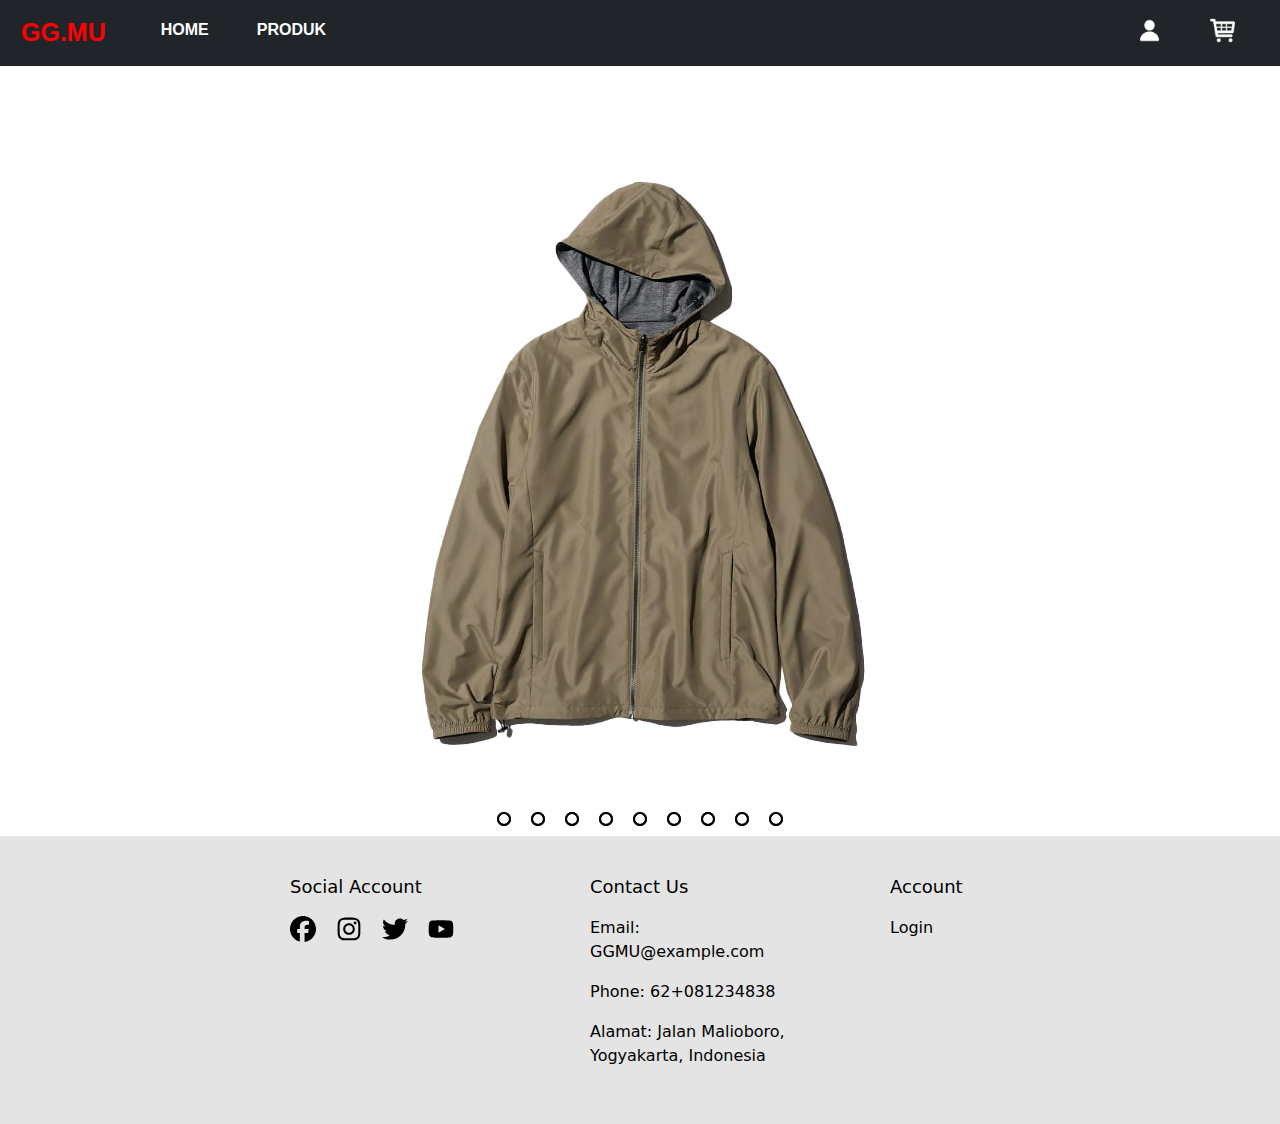
<file: index.html>
<!DOCTYPE html>
<html lang="en">
<head>
    <meta charset="UTF-8">
    <meta name="viewport" content="width=device-width, initial-scale=1.0">
    <title>HOME</title>
    <link href="https://cdn.jsdelivr.net/npm/bootstrap@5.3.3/dist/css/bootstrap.min.css" rel="stylesheet"
    integrity="sha384-QWTKZyjpPEjISv5WaRU9OFeRpok6YctnYmDr5pNlyT2bRjXh0JMhjY6hW+ALEwIH" crossorigin="anonymous">
    <link rel="stylesheet" href="styles.css">
</head>
<body>
  <nav class="navbar navbar-expand-lg navbar-dark bg-dark"
  style="padding: 9px; font-family: sans-serif; font-weight: bold; color: white; margin-bottom: 20px;">
  <div class="container-fluid">

    <a class="navbar-brand" href="index.html"
      style="padding-right: 15px; color: rgb(255, 0, 0); font-weight: 700; font-size: 25px;">GG.MU</a>
    <button class="navbar-toggler" type="button" data-bs-toggle="collapse" data-bs-target="#navbarNav"
      aria-controls="navbarNav" aria-expanded="false" aria-label="Toggle navigation">
      <span class="navbar-toggler-icon"></span>
    </button>

    <div class="collapse navbar-collapse" id="navbarNav">
      <ul class="navbar-nav me-auto">
        <li class="nav-item">
          <a class="nav-link nav-link-jenis active container-fluid px-4" aria-current="page" href="index.html"
            style="padding-bottom: 13px;">HOME</a>
        </li>

        <li class="nav-item">
          <a class="nav-link nav-link-jenis active container-fluid px-4" aria-current="page" href="women.html"
            style="padding-bottom: 13px;">PRODUK</a>
        </li>
      </ul>

      <ul class="navbar-nav">
        <li class="nav-item">
          <a class="nav-link nav-link-jenis active container-fluid px-4" aria-current="page" href="login.html"
            style="padding-bottom: 13px;">
            <img src="home img/user.png" alt="User Icon" style="height: 25px; filter: invert(1);">
          </a>
        </li>
      </ul>

      <ul class="navbar-nav">
        <li class="nav-item">
          <a class="nav-link nav-link-jenis active container-fluid px-4" aria-current="page" href="Checkout.html"
            style="padding-bottom: 13px;">
            <img src="home img/keranjang.png" alt="keranjang" style="height: 25px; filter: invert(1);">
          </a>
        </li>
      </ul>
    </div>
  </div>
</nav>
  
  <div class="slider">
    <div class="slides">

      <input type="radio" name="radio-btn" id="radio1">
      <input type="radio" name="radio-btn" id="radio2">
      <input type="radio" name="radio-btn" id="radio3">
      <input type="radio" name="radio-btn" id="radio4">
      <input type="radio" name="radio-btn" id="radio5">
      <input type="radio" name="radio-btn" id="radio6">
      <input type="radio" name="radio-btn" id="radio7">
      <input type="radio" name="radio-btn" id="radio8">
      <input type="radio" name="radio-btn" id="radio9">

      <div class="slide first">
        <a href="man.html" >
          <img src="home img/Luaran.png"  alt="Luaran">
        </a>
      </div>
      <div class="slide">
        <a href="women.html">
          <img src="home img/Sweater & Kardigan.png"  alt="Sweater & Kardigan">
        </a>
      </div>
      <div class="slide">
        <a href="man.html">
          <img src="home img/Kaos Polo.png"  alt="Kaos Polo">
        </a>
      </div>
      <div class="slide">
        <a href="kids.html">
          <img src="home img/T-Shirt & Kaos Polo.png"  alt="T-Shirt & Kaos Polo">
        </a>
      </div>
      <div class="slide">
        <a href="baby.html">
          <img src="home img/Atasan.png"  alt="Atasan.jpg">
        </a>
      </div>
      <div class="slide">
        <a href="women.html">
          <img src="home img/Celana Santai.png"  alt="Celana Santai">
        </a>
      </div>
      <div class="slide">
        <a href="man.html">
          <img src="home img/Jeans.png"  alt="Jeans">
        </a>
      </div>
      <div class="slide">
        <a href="kids.html">
          <img src="home img/Celana Pendek.png"  alt="Celana Pendek">
        </a>
      </div>
      <div class="slide">
        <a href="baby.html">
          <img src="home img/Legging Crop.png"  alt="Legging Crop">
        </a>
      </div>

      <div class="navigation-auto">
        <div class="auto-btn1"></div>
        <div class="auto-btn2"></div>
        <div class="auto-btn3"></div>
        <div class="auto-btn4"></div>
        <div class="auto-btn5"></div>
        <div class="auto-btn6"></div>
        <div class="auto-btn7"></div>
        <div class="auto-btn8"></div>
        <div class="auto-btn9"></div>
      </div>

    </div>

    <div class="navigation-manual">
      <label for="radio1" class="manual-btn"></label>
      <label for="radio2" class="manual-btn"></label>
      <label for="radio3" class="manual-btn"></label>
      <label for="radio4" class="manual-btn"></label>
      <label for="radio5" class="manual-btn"></label>
      <label for="radio6" class="manual-btn"></label>
      <label for="radio7" class="manual-btn"></label>
      <label for="radio8" class="manual-btn"></label>
      <label for="radio9" class="manual-btn"></label>
    </div>

  </div>

  <footer>
    <div class="footer-columns">
      <div class="footer-col">
        <h3>Social Account</h3>
        <ul class="social-icons">
          <li class="logo">
            <a href="https://www.youtube.com/@amikomjogjavideo" target="_blank">
              <svg xmlns="http://www.w3.org/2000/svg" style="width: 26px; height: 26px;" viewBox="0 0 512 512">
                <path
                  d="M512 256C512 114.6 397.4 0 256 0S0 114.6 0 256C0 376 82.7 476.8 194.2 504.5V334.2H141.4V256h52.8V222.3c0-87.1 39.4-127.5 125-127.5c16.2 0 44.2 3.2 55.7 6.4V172c-6-.6-16.5-1-29.6-1c-42 0-58.2 15.9-58.2 57.2V256h83.6l-14.4 78.2H287V510.1C413.8 494.8 512 386.9 512 256z" />
              </svg>
            </a>
          </li>
          <li class="logo">
            <a href="https://www.youtube.com/@amikomjogjavideo" target="_blank">
              <svg xmlns="http://www.w3.org/2000/svg" style="width: 26px; height: 26px;" viewBox="0 0 448 512">
                <path
                  d="M224.1 141c-63.6 0-114.9 51.3-114.9 114.9s51.3 114.9 114.9 114.9S339 319.5 339 255.9 287.7 141 224.1 141zm0 189.6c-41.1 0-74.7-33.5-74.7-74.7s33.5-74.7 74.7-74.7 74.7 33.5 74.7 74.7-33.6 74.7-74.7 74.7zm146.4-194.3c0 14.9-12 26.8-26.8 26.8-14.9 0-26.8-12-26.8-26.8s12-26.8 26.8-26.8 26.8 12 26.8 26.8zm76.1 27.2c-1.7-35.9-9.9-67.7-36.2-93.9-26.2-26.2-58-34.4-93.9-36.2-37-2.1-147.9-2.1-184.9 0-35.8 1.7-67.6 9.9-93.9 36.1s-34.4 58-36.2 93.9c-2.1 37-2.1 147.9 0 184.9 1.7 35.9 9.9 67.7 36.2 93.9s58 34.4 93.9 36.2c37 2.1 147.9 2.1 184.9 0 35.9-1.7 67.7-9.9 93.9-36.2 26.2-26.2 34.4-58 36.2-93.9 2.1-37 2.1-147.8 0-184.8zM398.8 388c-7.8 19.6-22.9 34.7-42.6 42.6-29.5 11.7-99.5 9-132.1 9s-102.7 2.6-132.1-9c-19.6-7.8-34.7-22.9-42.6-42.6-11.7-29.5-9-99.5-9-132.1s-2.6-102.7 9-132.1c7.8-19.6 22.9-34.7 42.6-42.6 29.5-11.7 99.5-9 132.1-9s102.7-2.6 132.1 9c19.6 7.8 34.7 22.9 42.6 42.6 11.7 29.5 9 99.5 9 132.1s2.7 102.7-9 132.1z" />
              </svg>
            </a>
          </li>
          <li class="logo">
            <a href="https://www.youtube.com/@amikomjogjavideo" target="_blank">
              <svg xmlns="http://www.w3.org/2000/svg" style="width: 26px; height: 26px;" viewBox="0 0 512 512">
                <path
                  d="M459.4 151.7c.3 4.5 .3 9.1 .3 13.6 0 138.7-105.6 298.6-298.6 298.6-59.5 0-114.7-17.2-161.1-47.1 8.4 1 16.6 1.3 25.3 1.3 49.1 0 94.2-16.6 130.3-44.8-46.1-1-84.8-31.2-98.1-72.8 6.5 1 13 1.6 19.8 1.6 9.4 0 18.8-1.3 27.6-3.6-48.1-9.7-84.1-52-84.1-103v-1.3c14 7.8 30.2 12.7 47.4 13.3-28.3-18.8-46.8-51-46.8-87.4 0-19.5 5.2-37.4 14.3-53 51.7 63.7 129.3 105.3 216.4 109.8-1.6-7.8-2.6-15.9-2.6-24 0-57.8 46.8-104.9 104.9-104.9 30.2 0 57.5 12.7 76.7 33.1 23.7-4.5 46.5-13.3 66.6-25.3-7.8 24.4-24.4 44.8-46.1 57.8 21.1-2.3 41.6-8.1 60.4-16.2-14.3 20.8-32.2 39.3-52.6 54.3z" />
              </svg>
            </a>
          </li>
          <li class="logo">
            <a href="https://www.youtube.com/@amikomjogjavideo" target="_blank">
              <svg xmlns="http://www.w3.org/2000/svg" style="width: 26px; height: 26px;" viewBox="0 0 576 512">
                <path
                  d="M549.7 124.1c-6.3-23.7-24.8-42.3-48.3-48.6C458.8 64 288 64 288 64S117.2 64 74.6 75.5c-23.5 6.3-42 24.9-48.3 48.6-11.4 42.9-11.4 132.3-11.4 132.3s0 89.4 11.4 132.3c6.3 23.7 24.8 41.5 48.3 47.8C117.2 448 288 448 288 448s170.8 0 213.4-11.5c23.5-6.3 42-24.2 48.3-47.8 11.4-42.9 11.4-132.3 11.4-132.3s0-89.4-11.4-132.3zm-317.5 213.5V175.2l142.7 81.2-142.7 81.2z" />
              </svg>
            </a>
          </li>
        </ul>
      </div>

      <div class="footer-col">
        <h3>Contact Us</h3>
        <ul>
          <li>Email: GGMU@example.com</li>
          <li>Phone: 62+081234838</li>
          <li>Alamat: Jalan Malioboro, Yogyakarta, Indonesia</li>
        </ul>
      </div>
      <div class="footer-col">
        <h3>Account</h3>
        <ul>
          <li><a href="login.html">Login</a></li>
        </ul>
      </div>
    </div>
  </footer>

  <script src="script.js"></script>

  <script src="https://cdn.jsdelivr.net/npm/bootstrap@5.3.3/dist/js/bootstrap.bundle.min.js"
  integrity="sha384-YvpcrYf0tY3lHB60NNkmXc5s9fDVZLESaAA55NDzOxhy9GkcIdslK1eN7N6jIeHz"
  crossorigin="anonymous"></script>
</body>
</html>
</file>
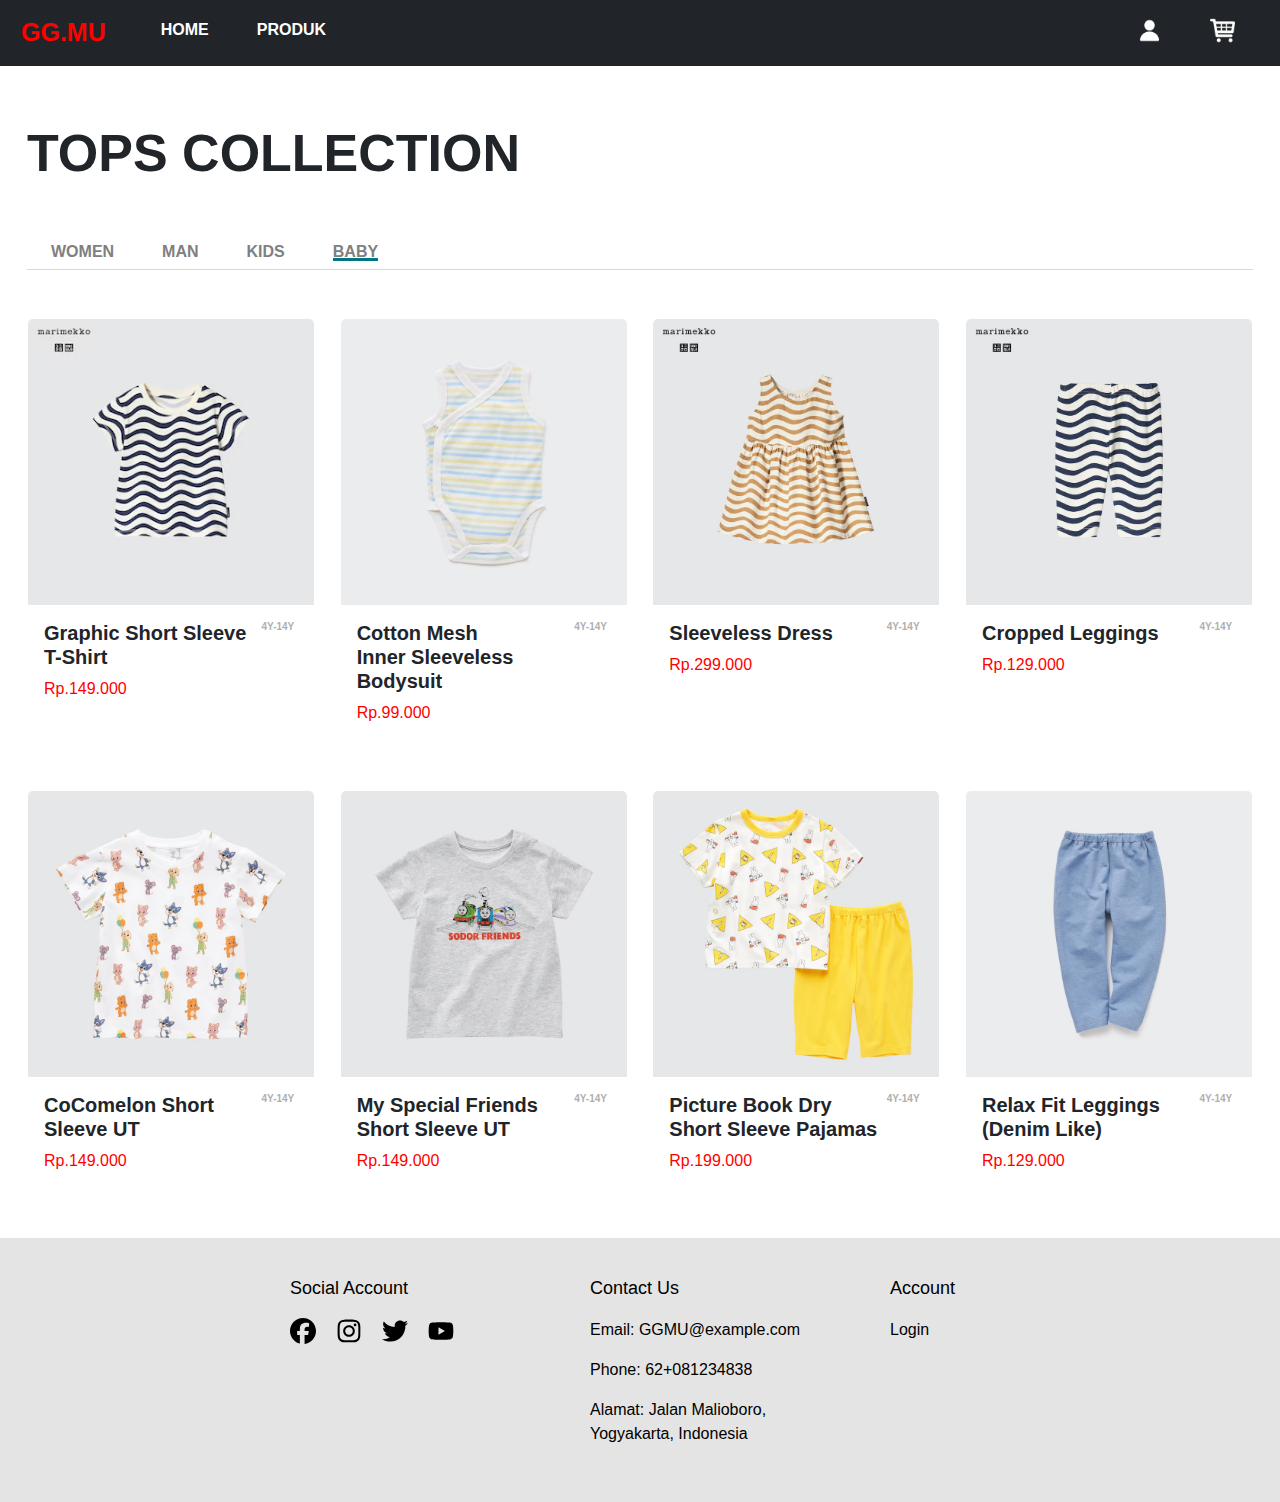
<file: baby.html>
<!doctype html>
<html lang="en">

<head>
  <meta charset="utf-8">
  <meta name="viewport" content="width=device-width, initial-scale=1">
  <title>KATALOG</title>
  <link href="https://cdn.jsdelivr.net/npm/bootstrap@5.3.3/dist/css/bootstrap.min.css" rel="stylesheet"
    integrity="sha384-QWTKZyjpPEjISv5WaRU9OFeRpok6YctnYmDr5pNlyT2bRjXh0JMhjY6hW+ALEwIH" crossorigin="anonymous">
  <link href="style.css" rel="stylesheet">
</head>

<body>
  <!-- https://getbootstrap.com/docs/5.3/components/navbar/#how-it-works -->
  <!-- navbar-expand-lg = untuk responsif pada navbar menyesuaikan besar kecilnya layar  -->
  <nav class="navbar navbar-expand-lg navbar-dark bg-dark"
    style="padding: 9px; font-family: sans-serif; font-weight: bold; margin-bottom: 20px;">

    <div class="container-fluid">
      <a class="navbar-brand" href="index.html"
        style="padding-right: 15px; color: rgb(255, 0, 0); font-weight: 700; font-size: 25px;">GG.MU</a>
      <button class="navbar-toggler" type="button" data-bs-toggle="collapse" data-bs-target="#navbarNav"
        aria-controls="navbarNav" aria-expanded="false" aria-label="Toggle navigation">
        <span class="navbar-toggler-icon"></span>
      </button>

      <div class="collapse navbar-collapse" id="navbarNav">
        <ul class="navbar-nav me-auto">
          <li class="nav-item">
            <a class="nav-link nav-link-jenis active container-fluid px-4" aria-current="page" href="index.html"
              style="padding-bottom: 13px;">HOME</a>
          </li>

          <li class="nav-item">
            <a class="nav-link nav-link-jenis active container-fluid px-4" aria-current="page" href="women.html"
              style="padding-bottom: 13px;">PRODUK</a>
          </li>
        </ul>

        <ul class="navbar-nav">
          <li class="nav-item">
            <a class="nav-link nav-link-jenis active container-fluid px-4" aria-current="page" href="login.html"
              style="padding-bottom: 13px;">
              <img src="html img/user (1).png" alt="User Icon" style="height: 25px; filter: invert(1);">
            </a>
          </li>
        </ul>

        <ul class="navbar-nav">
          <li class="nav-item">
            <a class="nav-link nav-link-jenis active container-fluid px-4" aria-current="page" href="Checkout.html"
              style="padding-bottom: 13px;">
              <img src="html img/keranjang (1).png" alt="keranjang" style="height: 25px; filter: invert(1);">
            </a>
          </li>
        </ul>
      </div>
    </div>
  </nav>
  <!-- NAVBAR -->

  <!-- https://getbootstrap.com/docs/5.3/layout/containers/ -->
  <!-- my-5 = margin y jarak atas bawah -->
  <div class="container-fluid my-5" style="max-width: 1250px;">
    <p class="text">TOPS COLLECTION</p>
    <br>
    <nav class="navbar">
      <div style="display: flex; justify-content: space-between;">
        <div class=" px-4">
          <a id="womenLink" class="nav-link-jenis-custom text-brand" href="women.html" style="  font-size: 16px;
  font-weight: 700;">WOMEN</a>
        </div>
        <div class="container-fluid px-4">
          <a id="manLink" class="nav-link-jenis-custom text-brand" href="man.html" style="  font-size: 16px;
  font-weight: 700;">MAN</a>
        </div>
        <div class="container-fluid px-4">
          <a id="kidsLink" class="nav-link-jenis-custom text-brand" href="kids.html" style="  font-size: 16px;
  font-weight: 700;">KIDS</a>
        </div>
        <div class="container-fluid px-4">
          <a id="babyLink" class="nav-link-jenis-custom text-brand" href="baby.html" style="  font-size: 16px;
  font-weight: 700;">BABY</a>
        </div>
      </div>
    </nav>
    <hr style="margin-top: -3px; border: none; border-top: 1px solid rgba(0, 0, 0, 1.15); opacity: 0.15;" />
  </div>


  <div class="container-fluid my-5" style="max-width: 1250px; display: flex; justify-content: space-between;">
    <!-- https://getbootstrap.com/docs/5.3/components/card/ -->
    <div class="card" style="width: 18rem; border: 1px solid white;">
      <img src="baby img/goods_69_471166001.avif" class="card-img-top" alt="...">
      <div class="card-body">
        <h5 class="card-title">Graphic Short Sleeve T-Shirt<span class="float-right">4Y-14Y</span></h5>
        <p class="card-text">Rp.149.000</p>
      </div>
    </div>

    <div class="card" style="width: 18rem; border: 1px solid white;">
      <img src="baby img/goods_61_464573.avif" class="card-img-top" alt="...">
      <div class="card-body">
        <h5 class="card-title">Cotton Mesh<br>Inner Sleeveless Bodysuit<span class="float-right">4Y-14Y</span></h5>
        <p class="card-text">Rp.99.000</p>
      </div>
    </div>

    <div class="card" style="width: 18rem; border: 1px solid white;">
      <img src="baby img/goods_33_470952.avif" class="card-img-top" alt="...">
      <div class="card-body">
        <h5 class="card-title">Sleeveless Dress<span class="float-right">4Y-14Y</span></h5>
        <p class="card-text">Rp.299.000</p>
      </div>
    </div>

    <div class="card" style="width: 18rem; border: 1px solid white;">
      <img src="baby img/goods_69_464633001.avif" class="card-img-top" alt="...">
      <div class="card-body">
        <h5 class="card-title">Cropped Leggings<span class="float-right">4Y-14Y</span></h5>
        <p class="card-text">Rp.129.000</p>
      </div>
    </div>
  </div>

  <div class="container-fluid my-5" style="max-width: 1250px; display: flex; justify-content: space-between;">
    <!-- https://getbootstrap.com/docs/5.3/components/card/ -->
    <div class="card" style="width: 18rem; border: 1px solid white;">
      <img src="baby img/goods_01_468605.avif" class="card-img-top" alt="...">
      <div class="card-body">
        <h5 class="card-title">CoComelon Short Sleeve UT<span class="float-right">4Y-14Y</span></h5>
        <p class="card-text">Rp.149.000</p>
      </div>
    </div>

    <div class="card" style="width: 18rem; border: 1px solid white;">
      <img src="baby img/goods_03_464688.avif" class="card-img-top" alt="...">
      <div class="card-body">
        <h5 class="card-title">My Special Friends Short Sleeve UT<span class="float-right">4Y-14Y</span></h5>
        <p class="card-text">Rp.149.000</p>
      </div>
    </div>

    <div class="card" style="width: 18rem; border: 1px solid white;">
      <img src="baby img/goods_42_464656.avif" class="card-img-top" alt="...">
      <div class="card-body">
        <h5 class="card-title">Picture Book Dry Short Sleeve Pajamas<span class="float-right">4Y-14Y</span></h5>
        <p class="card-text">Rp.199.000</p>
      </div>
    </div>

    <div class="card" style="width: 18rem; border: 1px solid white;">
      <img src="baby img/goods_64_455062.avif" class="card-img-top" alt="...">
      <div class="card-body">
        <h5 class="card-title">Relax Fit Leggings (Denim Like)<span class="float-right">4Y-14Y</span></h5>
        <p class="card-text">Rp.129.000</p>
      </div>
    </div>
  </div>

  <!-- footer menggunakan css -->
  <footer>
    <div class="footer-columns">
      <div class="footer-col">
        <h3>Social Account</h3>
        <ul class="social-icons">
          <li class="logo">
            <a href="https://www.youtube.com/@amikomjogjavideo" target="_blank">
              <svg xmlns="http://www.w3.org/2000/svg" style="width: 26px; height: 26px;" viewBox="0 0 512 512">
                <path
                  d="M512 256C512 114.6 397.4 0 256 0S0 114.6 0 256C0 376 82.7 476.8 194.2 504.5V334.2H141.4V256h52.8V222.3c0-87.1 39.4-127.5 125-127.5c16.2 0 44.2 3.2 55.7 6.4V172c-6-.6-16.5-1-29.6-1c-42 0-58.2 15.9-58.2 57.2V256h83.6l-14.4 78.2H287V510.1C413.8 494.8 512 386.9 512 256z" />
              </svg>
            </a>
          </li>
          <li class="logo">
            <a href="https://www.youtube.com/@amikomjogjavideo" target="_blank">
              <svg xmlns="http://www.w3.org/2000/svg" style="width: 26px; height: 26px;" viewBox="0 0 448 512">
                <path
                  d="M224.1 141c-63.6 0-114.9 51.3-114.9 114.9s51.3 114.9 114.9 114.9S339 319.5 339 255.9 287.7 141 224.1 141zm0 189.6c-41.1 0-74.7-33.5-74.7-74.7s33.5-74.7 74.7-74.7 74.7 33.5 74.7 74.7-33.6 74.7-74.7 74.7zm146.4-194.3c0 14.9-12 26.8-26.8 26.8-14.9 0-26.8-12-26.8-26.8s12-26.8 26.8-26.8 26.8 12 26.8 26.8zm76.1 27.2c-1.7-35.9-9.9-67.7-36.2-93.9-26.2-26.2-58-34.4-93.9-36.2-37-2.1-147.9-2.1-184.9 0-35.8 1.7-67.6 9.9-93.9 36.1s-34.4 58-36.2 93.9c-2.1 37-2.1 147.9 0 184.9 1.7 35.9 9.9 67.7 36.2 93.9s58 34.4 93.9 36.2c37 2.1 147.9 2.1 184.9 0 35.9-1.7 67.7-9.9 93.9-36.2 26.2-26.2 34.4-58 36.2-93.9 2.1-37 2.1-147.8 0-184.8zM398.8 388c-7.8 19.6-22.9 34.7-42.6 42.6-29.5 11.7-99.5 9-132.1 9s-102.7 2.6-132.1-9c-19.6-7.8-34.7-22.9-42.6-42.6-11.7-29.5-9-99.5-9-132.1s-2.6-102.7 9-132.1c7.8-19.6 22.9-34.7 42.6-42.6 29.5-11.7 99.5-9 132.1-9s102.7-2.6 132.1 9c19.6 7.8 34.7 22.9 42.6 42.6 11.7 29.5 9 99.5 9 132.1s2.7 102.7-9 132.1z" />
              </svg>
            </a>
          </li>
          <li class="logo">
            <a href="https://www.youtube.com/@amikomjogjavideo" target="_blank">
              <svg xmlns="http://www.w3.org/2000/svg" style="width: 26px; height: 26px;" viewBox="0 0 512 512">
                <path
                  d="M459.4 151.7c.3 4.5 .3 9.1 .3 13.6 0 138.7-105.6 298.6-298.6 298.6-59.5 0-114.7-17.2-161.1-47.1 8.4 1 16.6 1.3 25.3 1.3 49.1 0 94.2-16.6 130.3-44.8-46.1-1-84.8-31.2-98.1-72.8 6.5 1 13 1.6 19.8 1.6 9.4 0 18.8-1.3 27.6-3.6-48.1-9.7-84.1-52-84.1-103v-1.3c14 7.8 30.2 12.7 47.4 13.3-28.3-18.8-46.8-51-46.8-87.4 0-19.5 5.2-37.4 14.3-53 51.7 63.7 129.3 105.3 216.4 109.8-1.6-7.8-2.6-15.9-2.6-24 0-57.8 46.8-104.9 104.9-104.9 30.2 0 57.5 12.7 76.7 33.1 23.7-4.5 46.5-13.3 66.6-25.3-7.8 24.4-24.4 44.8-46.1 57.8 21.1-2.3 41.6-8.1 60.4-16.2-14.3 20.8-32.2 39.3-52.6 54.3z" />
              </svg>
            </a>
          </li>
          <li class="logo">
            <a href="https://www.youtube.com/@amikomjogjavideo" target="_blank">
              <svg xmlns="http://www.w3.org/2000/svg" style="width: 26px; height: 26px;" viewBox="0 0 576 512">
                <path
                  d="M549.7 124.1c-6.3-23.7-24.8-42.3-48.3-48.6C458.8 64 288 64 288 64S117.2 64 74.6 75.5c-23.5 6.3-42 24.9-48.3 48.6-11.4 42.9-11.4 132.3-11.4 132.3s0 89.4 11.4 132.3c6.3 23.7 24.8 41.5 48.3 47.8C117.2 448 288 448 288 448s170.8 0 213.4-11.5c23.5-6.3 42-24.2 48.3-47.8 11.4-42.9 11.4-132.3 11.4-132.3s0-89.4-11.4-132.3zm-317.5 213.5V175.2l142.7 81.2-142.7 81.2z" />
              </svg>
            </a>
          </li>
        </ul>
      </div>

      <div class="footer-col">
        <h3>Contact Us</h3>
        <ul>
          <li>Email: GGMU@example.com</li>
          <li>Phone: 62+081234838</li>
          <li>Alamat: Jalan Malioboro, Yogyakarta, Indonesia</li>
        </ul>
      </div>
      <div class="footer-col">
        <h3>Account</h3>
        <ul>
          <li><a href="login.html">Login</a></li>
        </ul>
      </div>
    </div>
  </footer>

  <script src="javascript.js"></script>

  <script src="https://cdn.jsdelivr.net/npm/bootstrap@5.3.3/dist/js/bootstrap.bundle.min.js"
    integrity="sha384-YvpcrYf0tY3lHB60NNkmXc5s9fDVZLESaAA55NDzOxhy9GkcIdslK1eN7N6jIeHz"
    crossorigin="anonymous"></script>
</body>

</html>
</file>
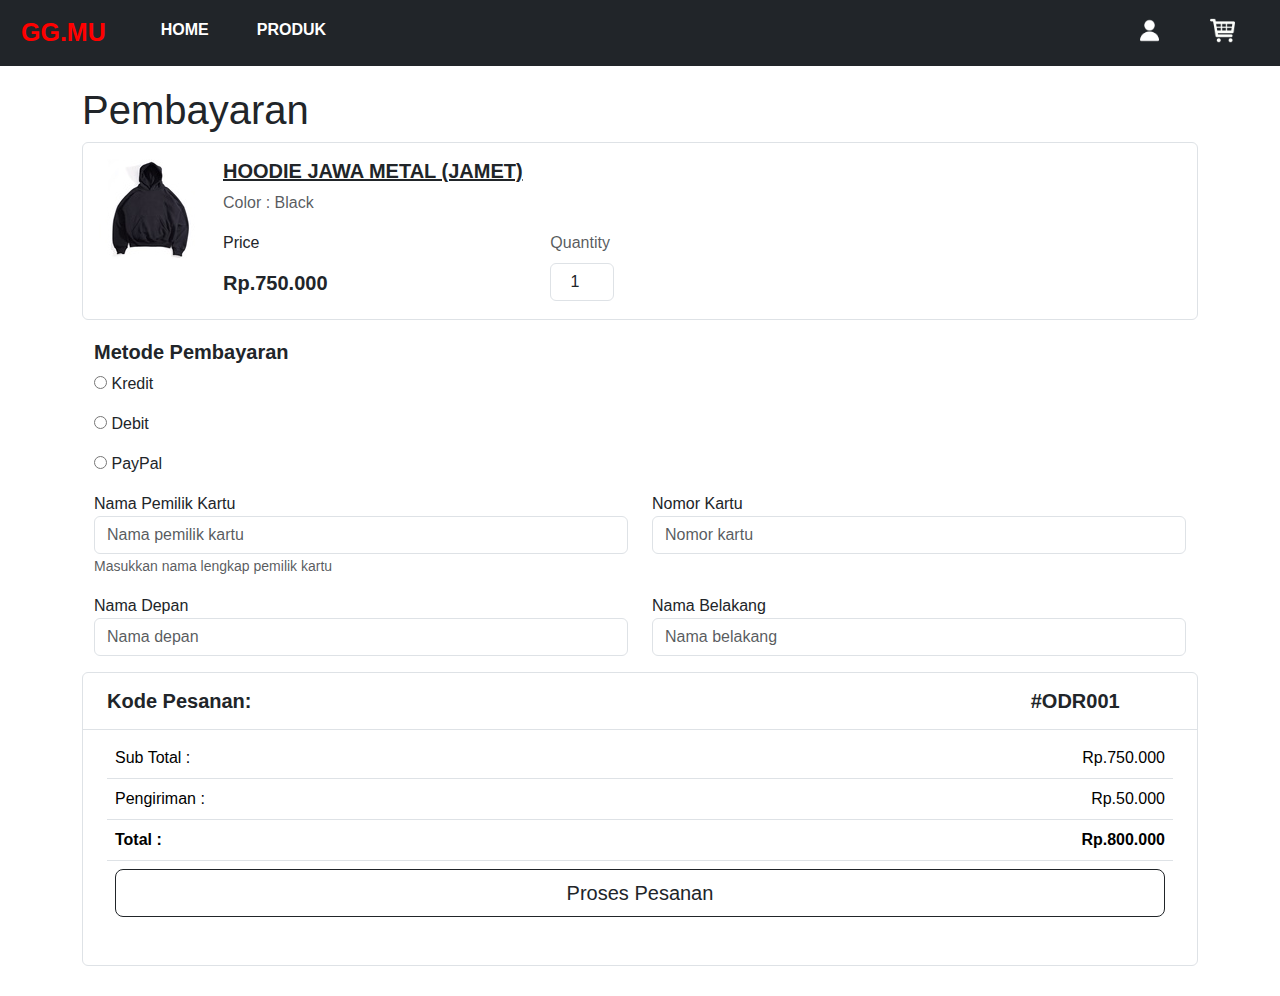
<file: Checkout.html>
<!DOCTYPE html>
<html lang="en">
<head>
    <meta charset="utf-8">
    <meta name="viewport" content="width=device-width, initial-scale=1">
    <title>CO</title>
    <link href="https://cdn.jsdelivr.net/npm/bootstrap@5.3.3/dist/css/bootstrap.min.css" rel="stylesheet" integrity="sha384-QWTKZyjpPEjISv5WaRU9OFeRpok6YctnYmDr5pNlyT2bRjXh0JMhjY6hW+ALEwIH" crossorigin="anonymous">
    <link rel="stylesheet" href="style.css">

  </head>
<body>

    <!-- nav -->
    <nav class="navbar navbar-expand-lg navbar-dark bg-dark" style="padding: 9px; font-family: sans-serif; font-weight: bold; color: white; margin-bottom: 20px;">
        <div class="container-fluid">
         
            <a class="navbar-brand" href="index.html" style="padding-right: 15px; color: rgb(255, 0, 0); font-weight: 700; font-size: 25px;">GG.MU</a>
            <button class="navbar-toggler" type="button" data-bs-toggle="collapse" data-bs-target="#navbarNav" aria-controls="navbarNav" aria-expanded="false" aria-label="Toggle navigation">
                <span class="navbar-toggler-icon"></span>
            </button>
    
            <div class="collapse navbar-collapse" id="navbarNav">

                <!-- text -->
                <ul class="navbar-nav me-auto">
                    <li class="nav-item">
                        <a class="nav-link nav-link-jenis active container-fluid px-4" aria-current="page" href="index.html" style="padding-bottom: 13px;">HOME</a>
                    </li>
    
                    <li class="nav-item">
                        <a class="nav-link nav-link-jenis active container-fluid px-4" aria-current="page" href="women.html" style="padding-bottom: 13px;">PRODUK</a>
                    </li>
                </ul>

                <!-- icon -->
                <ul class="navbar-nav">
                    <li class="nav-item">
                        <a class="nav-link nav-link-jenis active container-fluid px-4" aria-current="page" href="login.html" style="padding-bottom: 13px;">
                            <img src="Img/user.png" alt="User Icon" style="height: 25px; filter: invert(1);">
                        </a>
                    </li>
                </ul>
    
                <ul class="navbar-nav">
                    <li class="nav-item">
                        <a class="nav-link nav-link-jenis active container-fluid px-4" aria-current="page" href="Checkout.html" style="padding-bottom: 13px;">
                            <img src="Img/keranjang.png" alt="User Icon" style="height: 25px; filter: invert(1);">
                        </a>
                    </li>
                </ul>
            </div>
        </div>
    </nav>

<!-- Item di keranjang -->
<div class="container">
    <div class="row">
        <div class="col-xl-12">
          <h1>Pembayaran</h1>
            <div class="card border shadow-none" style="margin-bottom: 20px;">
                <div class="card-body">
                    <!-- item 1 -->
                    <div class="d-flex align-items-start">
                        <div class="me-4">
                            <img src="Img/hoodie100.jpeg" alt="" class="avatar-lg rounded">
                        </div>
                        <div class="flex-grow-1 align-self-center overflow-hidden">
                            <div>
                                <h5 class="text-truncate font-size-18"><a href="marketplace.html" class="text-dark">HOODIE JAWA METAL (JAMET)</a></h5>
                                <p class="text-muted mb-0">Color : <span class="fw-medium">Black</span></p>
                                <div class="row mt-3">
                                    <div class="col-md-4">
                                        <p>Price</p>
                                        <h5>Rp.750.000</h5>
                                    </div>
                                    <div class="col-md-5">
                                        <p class="text-muted mb-2">Quantity</p>
                                        <div class="d-inline-flex">
                                            <input class="form-control text-center me-3" id="inputQuantity" type="number" value="1" style="max-width: 4rem;">
                                        </div>
                                    </div>
                                </div>
                            </div>
                        </div>
                    </div>                
                </div>
            </div>
        </div>

   <!-- Bayar -->
<form class="needs-validation" novalidate>
  <div class="container">
      <div class="row">
        <div class="col-md-12">
          <h5>Metode Pembayaran</h5>
          <div class="custom-control custom-radio custom-control-inline mb-3">
            <input type="radio" id="customRadioInline1" name="paymentMethod" class="custom-control-input" required>
            <label class="custom-control-label" for="customRadioInline1">Kredit</label>
          </div>
          <div class="custom-control custom-radio custom-control-inline mb-3">
            <input type="radio" id="customRadioInline2" name="paymentMethod" class="custom-control-input" required>
            <label class="custom-control-label" for="customRadioInline2">Debit</label>
          </div>
          <div class="custom-control custom-radio custom-control-inline mb-3">
            <input type="radio" id="customRadioInline3" name="paymentMethod" class="custom-control-input" required>
            <label class="custom-control-label" for="customRadioInline3">PayPal</label>
          </div>
          <div class="row">
            <div class="col-md-6 mb-3">
              <label class="sr-only" for="cardName">Nama Pemilik Kartu</label>
              <input type="text" class="form-control" id="cardName" placeholder="Nama pemilik kartu" required>
              <small id="cardNameHelp" class="form-text text-muted">Masukkan nama lengkap pemilik kartu</small>
              <div class="invalid-feedback">
                Nama lengkap harus sesuai.
              </div>
            </div>
            <div class="col-md-6 mb-3">
              <label class="sr-only" for="cardNumber">Nomor Kartu</label>
              <input type="text" class="form-control" id="cardNumber" placeholder="Nomor kartu" required>
              <div class="invalid-feedback">
                Nomor kartu tidak valid.
              </div>
            </div>
            <div class="col-md-6 mb-3">
              <label class="sr-only" for="extraFirstName">Nama Depan</label>
              <input type="text" class="form-control" id="extraFirstName" placeholder="Nama depan" required>
              <div class="invalid-feedback">
                Nama depan diperlukan.
              </div>
            </div>
            <div class="col-md-6 mb-3">
              <label class="sr-only" for="extraLastName">Nama Belakang</label>
              <input type="text" class="form-control" id="extraLastName" placeholder="Nama belakang" required>
              <div class="invalid-feedback">
                Nama belakang diperlukan.
              </div>
            </div>
          </div>
        </div>
      </div>
    </div>

    <!-- Tagihan -->
    <div class="col-xl-12" style="margin-bottom: 30px;">
        <div class="mt-5 mt-lg-0">
            <div class="card border">
                <div class="card-header bg-transparent border-bottom py-3 px-4">
                    <h5 class="font-size-16 mb-0">Kode Pesanan: <span class="float-end">#ODR001</span></h5>
                </div>
                <div class="card-body p-4 pt-2">
                    <div class="table-responsive">
                        <table class="table">
                            <tbody>
                                <tr>
                                    <td>Sub Total :</td>
                                    <td class="text-end">Rp.750.000</td>
                                </tr>
                                <tr>
                                    <td>Pengiriman :</td>
                                    <td class="text-end">Rp.50.000</td>
                                </tr>
                                <tr class="bg-light">
                                    <th>Total :</th>
                                    <td class="text-end">
                                        <span class="fw-bold">Rp.800.000</span>
                                    </td>
                                </tr>
                                <tr>
                                    <td colspan="2" class="text-center border-0">
                                        <button type="submit" class="btn btn-outline-dark btn-lg btn-block col-md-12">Proses Pesanan</button>
                                    </td>
                                </tr>
                            </tbody>
                        </table>
                    </div>
                </div>
            </div>
        </div>
    </div>
</form>

<script src="https://cdn.jsdelivr.net/npm/bootstrap@5.3.3/dist/js/bootstrap.bundle.min.js" integrity="sha384-YvpcrYf0tY3lHB60NNkmXc5s9fDVZLESaAA55NDzOxhy9GkcIdslK1eN7N6jIeHz" crossorigin="anonymous"></script>
<script src="checkout.js"></script>
</body>
</html>
</file>
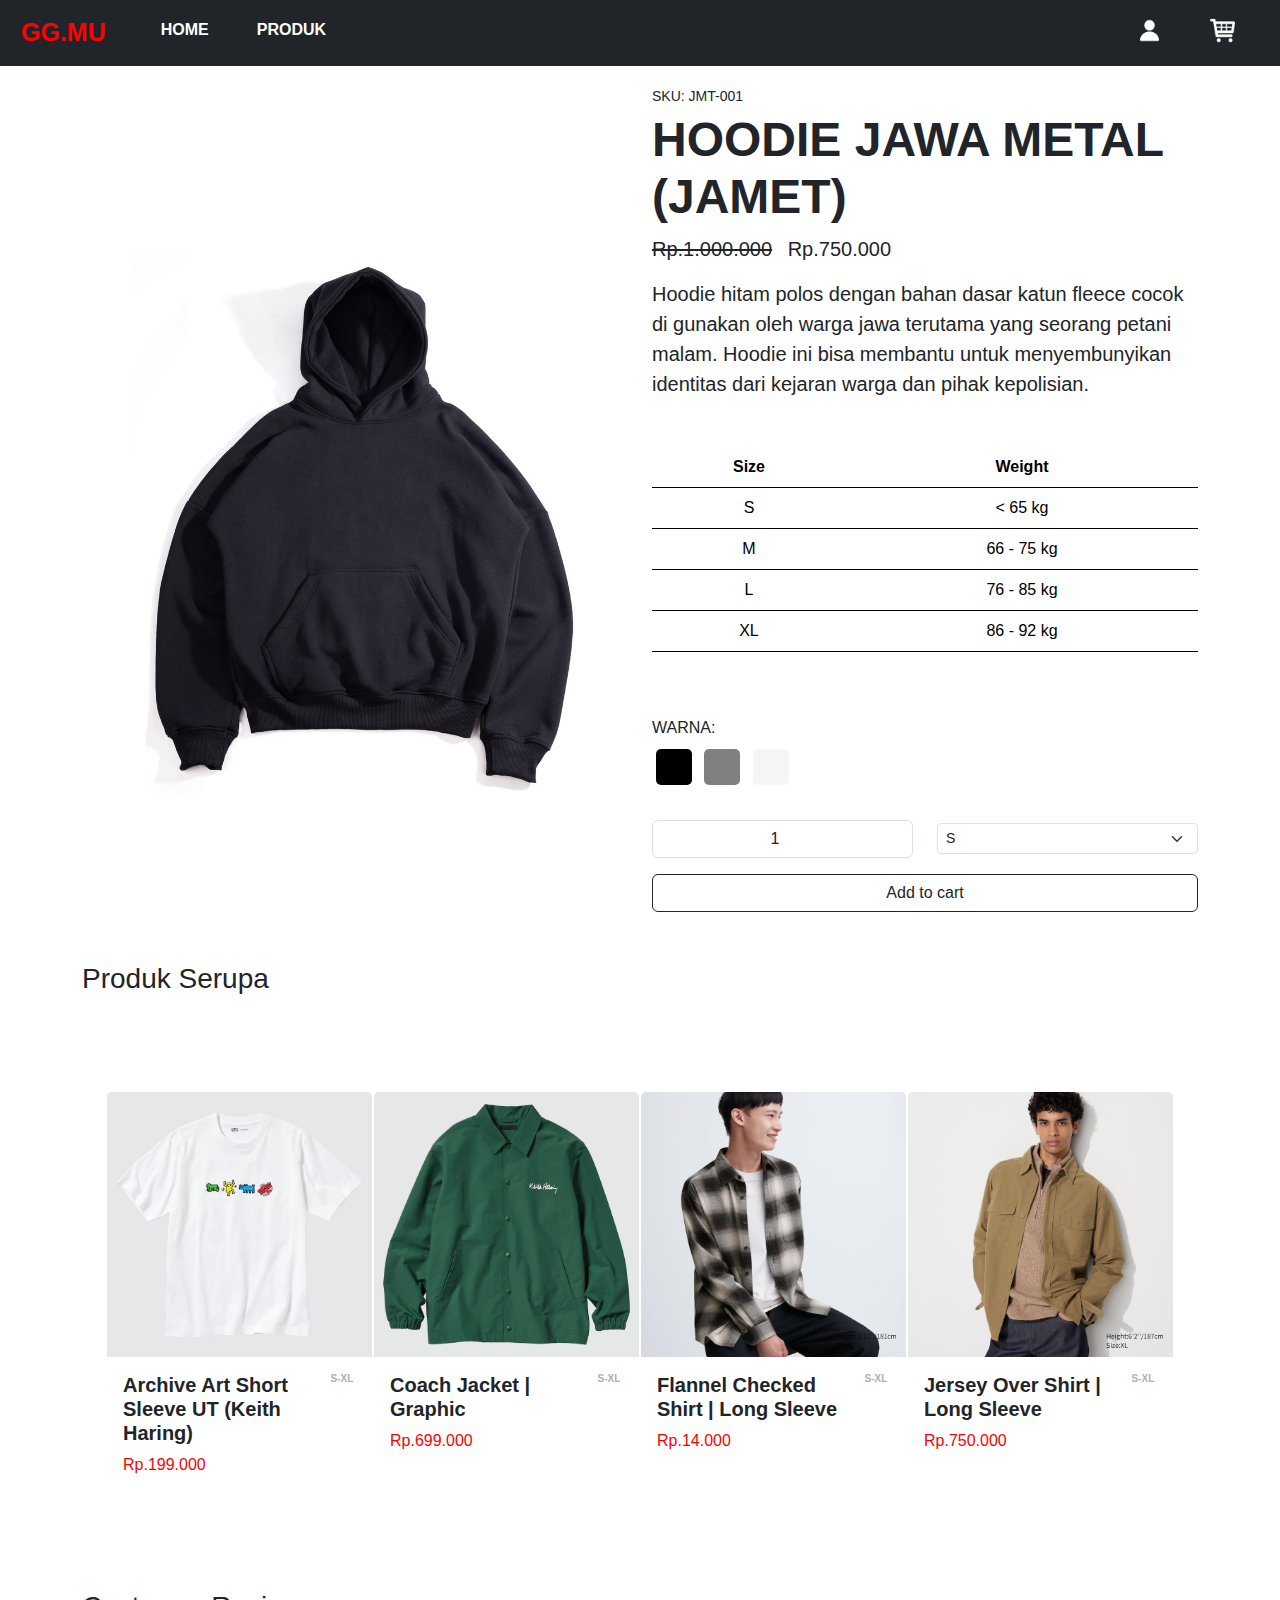
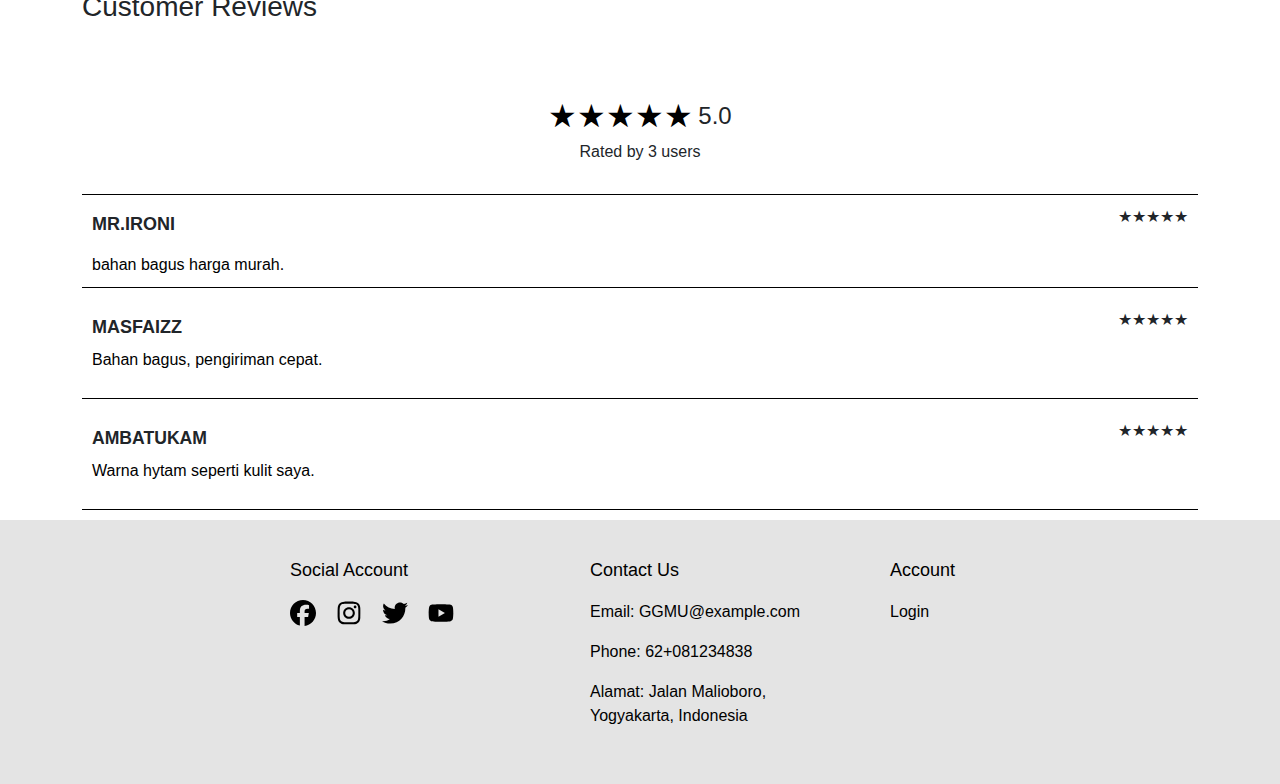
<file: detail.html>
<!doctype html>
<html lang="en">
  <head>
    <meta charset="utf-8">
    <meta name="viewport" content="width=device-width, initial-scale=1">
    <title>Produk</title>
    <link href="https://cdn.jsdelivr.net/npm/bootstrap@5.3.3/dist/css/bootstrap.min.css" rel="stylesheet" integrity="sha384-QWTKZyjpPEjISv5WaRU9OFeRpok6YctnYmDr5pNlyT2bRjXh0JMhjY6hW+ALEwIH" crossorigin="anonymous">
    <link rel="stylesheet" href="style.css">
</head>

  <body>

    <!-- nav -->
    <nav class="navbar navbar-expand-lg navbar-dark bg-dark" style="padding: 9px; font-family: sans-serif; font-weight: bold; color: white; margin-bottom: 20px;">
        <div class="container-fluid">
         
            <a class="navbar-brand" href="index.html" style="padding-right: 15px; color: rgb(255, 0, 0); font-weight: 700; font-size: 25px;">GG.MU</a>
            <button class="navbar-toggler" type="button" data-bs-toggle="collapse" data-bs-target="#navbarNav" aria-controls="navbarNav" aria-expanded="false" aria-label="Toggle navigation">
                <span class="navbar-toggler-icon"></span>
            </button>
    
            <div class="collapse navbar-collapse" id="navbarNav">

                <!-- text -->
                <ul class="navbar-nav me-auto">
                    <li class="nav-item">
                        <a class="nav-link nav-link-jenis active container-fluid px-4" aria-current="page" href="index.html" style="padding-bottom: 13px;">HOME</a>
                    </li>
    
                    <li class="nav-item">
                        <a class="nav-link nav-link-jenis active container-fluid px-4" aria-current="page" href="women.html" style="padding-bottom: 13px;">PRODUK</a>
                    </li>
                </ul>

                <!-- icon -->
                <ul class="navbar-nav">
                    <li class="nav-item">
                        <a class="nav-link nav-link-jenis active container-fluid px-4" aria-current="page" href="login.html" style="padding-bottom: 13px;">
                            <img src="Img/user.png" alt="User Icon" style="height: 25px; filter: invert(1);">
                        </a>
                    </li>
                </ul>
    
                <ul class="navbar-nav">
                    <li class="nav-item">
                        <a class="nav-link nav-link-jenis active container-fluid px-4" aria-current="page" href="Checkout.html" style="padding-bottom: 13px;">
                            <img src="Img/keranjang.png" alt="User Icon" style="height: 25px; filter: invert(1);">
                        </a>
                    </li>
                </ul>
            </div>
        </div>
    </nav>

    <!--detail produk -->
    <div class="container">
        <div class="row align-items-center">
          <div class="col-md-6">
            <img class="card-img-top mb-5 mb-md-0" src="Img/hoodie.jpeg" alt="..." />
          </div>
              <div class="col-md-6">
                    <div class="small mb-1">SKU: JMT-001</div>
                    <h1 class="display-5 fw-bolder">HOODIE JAWA METAL (JAMET) </h1>
                    <div class="fs-5 mb-5">
                        <span class="text-decoration-line-through">Rp.1.000.000</span>
                        <span style="margin-left: 10px;">Rp.750.000</span>
                        <p class="lead" style="margin-top: 15px;">Hoodie hitam polos dengan bahan dasar katun fleece cocok di gunakan oleh warga jawa terutama yang seorang petani malam. Hoodie ini bisa membantu untuk menyembunyikan identitas dari kejaran warga dan pihak kepolisian.</p>
                    </div>

                    <!--table ukuran -->
                    <table class="table border-bottom-0  text-center">
                        <thead>
                            <tr>
                                <td style="font-weight: bold;">Size</td>
                                <td style="font-weight: bold;">Weight</td>
                            </tr>
                        </thead>
                        <tbody>
                            <tr>
                                <td>S</td>
                                <td> &lt; 65 kg </td>
                            </tr>
                            <tr>
                                <td>M</td>
                                <td>66 - 75 kg</td>
                            </tr>
                            <tr>
                                <td>L</td>
                                <td>76 - 85 kg</td>
                            </tr>
                            <tr>
                                <td>XL</td>
                                <td>86 - 92 kg</td>
                            </tr>
                        </tbody>
                    </table>
                    
                    <div class="row align-items-center">
                      <!-- warna -->
                      <div class="container mt-5">
                        <div class="row">
                            <div class="col-12 mb-2">
                                <label for="colorSelect" class="form-label" style="display: block; margin-bottom: 5px;">WARNA:</label>
                                <div id="colorSelect">
                                    <div style="display: inline-block; width: 40px; height: 40px; margin: 2px; border: 2px solid transparent; cursor: pointer;">
                                        <input type="radio" id="color1" name="color" value="1" style="display: none;">
                                        <label for="color1" style="display: block; width: 100%; height: 100%; border-radius: 5px; background-color: black;"></label>
                                    </div>
                                    <div style="display: inline-block; width: 40px; height: 40px; margin: 2px; border: 2px solid transparent; cursor: pointer;">
                                        <input type="radio" id="color2" name="color" value="2" style="display: none;">
                                        <label for="color2" style="display: block; width: 100%; height: 100%; border-radius: 5px; background-color: gray;"></label>
                                    </div>
                                    <div style="display: inline-block; width: 40px; height: 40px; margin: 2px; border: 2px solid transparent; cursor: pointer;">
                                        <input type="radio" id="color3" name="color" value="3" style="display: none;">
                                        <label for="color3" style="display: block; width: 100%; height: 100%; border-radius: 5px; background-color: whitesmoke;"></label>
                                    </div>
                                </div>
                            </div>
                        </div>
                    </div>
                      <!-- jumlah -->
                      <div class="col-6 mt-3">
                          <input class="form-control text-center me-3" id="inputQuantity" type="number" value="1" style="max-width: 100%;" />
                      </div>
                      <!-- size -->
                      <div class="col-6 mt-3">
                          <select class="form-select form-select-sm" style="max-width: 100%;">
                              <option value="1">S</option>
                              <option value="2">M</option>
                              <option value="3">L</option>
                              <option value="4">XL</option>
                          </select>
                      </div>
                      <!-- button buy -->
                      <div class="col-12 mt-3" style="margin-bottom: 50px;">
                        <button class="btn btn-outline-dark w-100" type="button" onclick="window.location.href = 'Checkout.html';"> Add to cart </button>
                    </div>
                  </div>
                </div>
            </div>
        </div>

    <!--card produk -->
    <div class="container">
        <h3 style="margin-bottom: 20px;">Produk Serupa</h3>
        <div class="container-fluid my-5" style="max-width: 1250px; display: flex; justify-content: space-between;">
            
            <div class="container-fluid my-5" style="max-width: 1250px; display: flex; justify-content: space-between;">
                <div class="card" style="width: 18rem; border: 1px solid white;">
                  <img src="man img/goods_00_469257.avif" class="card-img-top" alt="...">
                  <div class="card-body">
                    <h5 class="card-title">Archive Art Short Sleeve UT (Keith Haring)<span class="float-right">S-XL</span></h5>
                    <p class="card-text">Rp.199.000</p>
                  </div>
                </div>
            
                <div class="card" style="width: 18rem; border: 1px solid white;">
                  <img src="man img/goods_55_467536.avif" class="card-img-top" alt="...">
                  <div class="card-body">
                    <h5 class="card-title">Coach Jacket | Graphic<span class="float-right">S-XL</span></h5>
                    <p class="card-text">Rp.699.000</p>
                  </div>
                </div>
            
                <div class="card" style="width: 18rem; border: 1px solid white;">
                  <img src="man img/idgoods_09_462401.avif" class="card-img-top" alt="...">
                  <div class="card-body">
                    <h5 class="card-title">Flannel Checked Shirt | Long Sleeve<span class="float-right">S-XL</span></h5>
                    <p class="card-text">Rp.14.000</p>
                  </div>
                </div>
            
                <div class="card" style="width: 18rem; border: 1px solid white;">
                  <img src="man img/idgoods_35_470298.avif" class="card-img-top" alt="...">
                  <div class="card-body">
                    <h5 class="card-title">Jersey Over Shirt | Long Sleeve<span class="float-right">S-XL</span></h5>
                    <p class="card-text">Rp.750.000</p>
                  </div>
                </div>
              </div>

          </div>
     </div>

    <!-- reviews -->
    <div class="container">
        <div class="row">
            <h3 style="margin-bottom: 20px;">Customer Reviews</h3>
            <div class="col-md-12">
     
                <!-- rating barang -->
                <div class="container mt-5 d-flex justify-content-center align-items-center">
                    <div class="row">
                        <div class="col-md-12 text-center">
                            <div class="rating" style="display: flex; justify-content: center; align-items: center;">
                                <span style="color: black; font-size: 2rem; margin-right: 5px;">★★★★★</span>
                                <span style="font-size: 24px;">5.0</span>
                            </div>
                            <p style="margin-bottom: 30px; ">Rated by 3 users </p>
                        </div>
                    </div>
                </div>

                <!-- user comen -->
                <div class="user" style="border: none; border-top: 1px solid black; border-bottom: 1px solid black; margin-bottom: 10px;">
                    <div class="card-body" style="padding: 10px;">
                        <div class="d-flex justify-content-between align-items-center">
                            <h5 class="card-title mb-0" style="font-size: 18px;">MR.IRONI</h5>
                            <div>
                                <p>★★★★★</p>
                            </div>
                        </div>
                        <p class="card-text mt-2" style="font-style: normal; color: black;">bahan bagus harga murah.</p>
                    </div>
                </div>
                <div class="user" style="border: none; border-bottom: 1px solid black; margin-bottom: 10px;">
                    <div class="card-body" style="padding: 10px;">
                        <div class="d-flex justify-content-between align-items-center">
                            <h5 class="card-title mb-0" style="font-size: 18px;">MASFAIZZ</h5>
                            <div>
                                <p>★★★★★</p>
                            </div>
                        </div>
                        <p style="font-style: normal; color: black;">Bahan bagus, pengiriman cepat.</p>
                    </div>
                </div>
                <div class="user" style="border: none; border-bottom: 1px solid black; margin-bottom: 10px;">
                    <div class="card-body" style="padding: 10px;">
                        <div class="d-flex justify-content-between align-items-center">
                            <h5 class="card-title mb-0" style="font-size: 1.1rem;">AMBATUKAM</h5>
                            <div>
                                <p>★★★★★</p>
                            </div>
                        </div>
                        <p style="font-style: normal; color: black;">Warna hytam seperti kulit saya.</p>
                    </div>
                </div>
            </div>
        </div>
    </div>

    <!-- footer -->
    <footer>
        <div class="footer-columns">
          <div class="footer-col">
            <h3>Social Account</h3>
            <ul class="social-icons">
              <li class="logo">
                <a href="https://www.youtube.com/@amikomjogjavideo" target="_blank">
                  <svg xmlns="http://www.w3.org/2000/svg" style="width: 26px; height: 26px;" viewBox="0 0 512 512">
                    <path
                      d="M512 256C512 114.6 397.4 0 256 0S0 114.6 0 256C0 376 82.7 476.8 194.2 504.5V334.2H141.4V256h52.8V222.3c0-87.1 39.4-127.5 125-127.5c16.2 0 44.2 3.2 55.7 6.4V172c-6-.6-16.5-1-29.6-1c-42 0-58.2 15.9-58.2 57.2V256h83.6l-14.4 78.2H287V510.1C413.8 494.8 512 386.9 512 256z" />
                  </svg>
                </a>
              </li>
              <li class="logo">
                <a href="https://www.youtube.com/@amikomjogjavideo" target="_blank">
                  <svg xmlns="http://www.w3.org/2000/svg" style="width: 26px; height: 26px;" viewBox="0 0 448 512">
                    <path
                      d="M224.1 141c-63.6 0-114.9 51.3-114.9 114.9s51.3 114.9 114.9 114.9S339 319.5 339 255.9 287.7 141 224.1 141zm0 189.6c-41.1 0-74.7-33.5-74.7-74.7s33.5-74.7 74.7-74.7 74.7 33.5 74.7 74.7-33.6 74.7-74.7 74.7zm146.4-194.3c0 14.9-12 26.8-26.8 26.8-14.9 0-26.8-12-26.8-26.8s12-26.8 26.8-26.8 26.8 12 26.8 26.8zm76.1 27.2c-1.7-35.9-9.9-67.7-36.2-93.9-26.2-26.2-58-34.4-93.9-36.2-37-2.1-147.9-2.1-184.9 0-35.8 1.7-67.6 9.9-93.9 36.1s-34.4 58-36.2 93.9c-2.1 37-2.1 147.9 0 184.9 1.7 35.9 9.9 67.7 36.2 93.9s58 34.4 93.9 36.2c37 2.1 147.9 2.1 184.9 0 35.9-1.7 67.7-9.9 93.9-36.2 26.2-26.2 34.4-58 36.2-93.9 2.1-37 2.1-147.8 0-184.8zM398.8 388c-7.8 19.6-22.9 34.7-42.6 42.6-29.5 11.7-99.5 9-132.1 9s-102.7 2.6-132.1-9c-19.6-7.8-34.7-22.9-42.6-42.6-11.7-29.5-9-99.5-9-132.1s-2.6-102.7 9-132.1c7.8-19.6 22.9-34.7 42.6-42.6 29.5-11.7 99.5-9 132.1-9s102.7-2.6 132.1 9c19.6 7.8 34.7 22.9 42.6 42.6 11.7 29.5 9 99.5 9 132.1s2.7 102.7-9 132.1z" />
                  </svg>
                </a>
              </li>
              <li class="logo">
                <a href="https://www.youtube.com/@amikomjogjavideo" target="_blank">
                  <svg xmlns="http://www.w3.org/2000/svg" style="width: 26px; height: 26px;" viewBox="0 0 512 512">
                    <path
                      d="M459.4 151.7c.3 4.5 .3 9.1 .3 13.6 0 138.7-105.6 298.6-298.6 298.6-59.5 0-114.7-17.2-161.1-47.1 8.4 1 16.6 1.3 25.3 1.3 49.1 0 94.2-16.6 130.3-44.8-46.1-1-84.8-31.2-98.1-72.8 6.5 1 13 1.6 19.8 1.6 9.4 0 18.8-1.3 27.6-3.6-48.1-9.7-84.1-52-84.1-103v-1.3c14 7.8 30.2 12.7 47.4 13.3-28.3-18.8-46.8-51-46.8-87.4 0-19.5 5.2-37.4 14.3-53 51.7 63.7 129.3 105.3 216.4 109.8-1.6-7.8-2.6-15.9-2.6-24 0-57.8 46.8-104.9 104.9-104.9 30.2 0 57.5 12.7 76.7 33.1 23.7-4.5 46.5-13.3 66.6-25.3-7.8 24.4-24.4 44.8-46.1 57.8 21.1-2.3 41.6-8.1 60.4-16.2-14.3 20.8-32.2 39.3-52.6 54.3z" />
                  </svg>
                </a>
              </li>
              <li class="logo">
                <a href="https://www.youtube.com/@amikomjogjavideo" target="_blank">
                  <svg xmlns="http://www.w3.org/2000/svg" style="width: 26px; height: 26px;" viewBox="0 0 576 512">
                    <path
                      d="M549.7 124.1c-6.3-23.7-24.8-42.3-48.3-48.6C458.8 64 288 64 288 64S117.2 64 74.6 75.5c-23.5 6.3-42 24.9-48.3 48.6-11.4 42.9-11.4 132.3-11.4 132.3s0 89.4 11.4 132.3c6.3 23.7 24.8 41.5 48.3 47.8C117.2 448 288 448 288 448s170.8 0 213.4-11.5c23.5-6.3 42-24.2 48.3-47.8 11.4-42.9 11.4-132.3 11.4-132.3s0-89.4-11.4-132.3zm-317.5 213.5V175.2l142.7 81.2-142.7 81.2z" />
                  </svg>
                </a>
              </li>
            </ul>
          </div>
    
          <div class="footer-col">
            <h3>Contact Us</h3>
            <ul>
              <li>Email: GGMU@example.com</li>
              <li>Phone: 62+081234838</li>
              <li>Alamat: Jalan Malioboro, Yogyakarta, Indonesia</li>
            </ul>
          </div>
          <div class="footer-col">
            <h3>Account</h3>
            <ul>
              <li><a href="login.html">Login</a></li>
            </ul>
          </div>
        </div>
      </footer>

    <script src="https://cdn.jsdelivr.net/npm/bootstrap@5.3.3/dist/js/bootstrap.bundle.min.js" integrity="sha384-YvpcrYf0tY3lHB60NNkmXc5s9fDVZLESaAA55NDzOxhy9GkcIdslK1eN7N6jIeHz" crossorigin="anonymous"></script>
    <script src="Color.js"></script>
  </body>
</html>
</file>
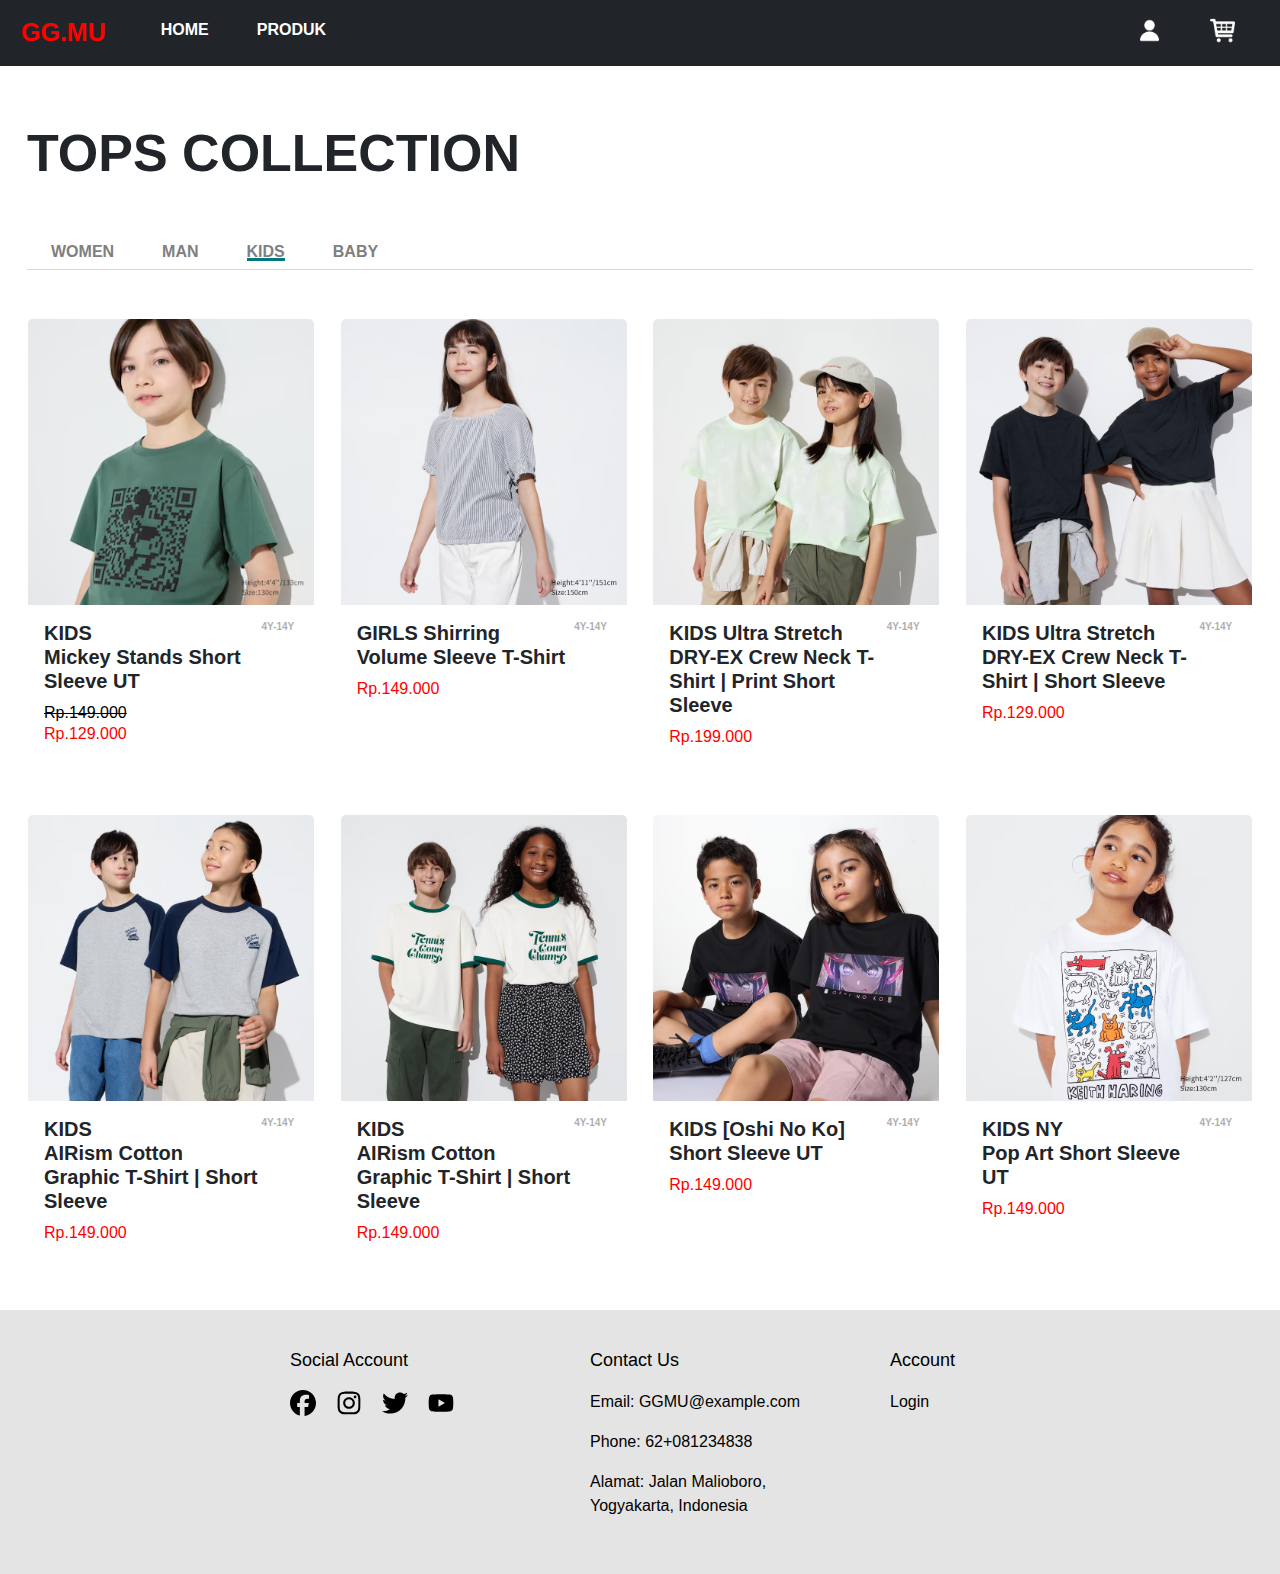
<file: kids.html>
<!doctype html>
<html lang="en">

<head>
  <meta charset="utf-8">
  <meta name="viewport" content="width=device-width, initial-scale=1">
  <title>KATALOG</title>
  <link href="https://cdn.jsdelivr.net/npm/bootstrap@5.3.3/dist/css/bootstrap.min.css" rel="stylesheet"
    integrity="sha384-QWTKZyjpPEjISv5WaRU9OFeRpok6YctnYmDr5pNlyT2bRjXh0JMhjY6hW+ALEwIH" crossorigin="anonymous">
  <link href="style.css" rel="stylesheet">
</head>

<body>
  <!-- https://getbootstrap.com/docs/5.3/components/navbar/#how-it-works -->
  <!-- navbar-expand-lg = untuk responsif pada navbar menyesuaikan besar kecilnya layar  -->
  <nav class="navbar navbar-expand-lg navbar-dark bg-dark"
    style="padding: 9px; font-family: sans-serif; font-weight: bold; color: white; margin-bottom: 20px;">
    <div class="container-fluid">

      <a class="navbar-brand" href="index.html"
        style="padding-right: 15px; color: rgb(255, 0, 0); font-weight: 700; font-size: 25px;">GG.MU</a>
      <button class="navbar-toggler" type="button" data-bs-toggle="collapse" data-bs-target="#navbarNav"
        aria-controls="navbarNav" aria-expanded="false" aria-label="Toggle navigation">
        <span class="navbar-toggler-icon"></span>
      </button>

      <div class="collapse navbar-collapse" id="navbarNav">
        <ul class="navbar-nav me-auto">
          <li class="nav-item">
            <a class="nav-link nav-link-jenis active container-fluid px-4" aria-current="page" href="index.html"
              style="padding-bottom: 13px;">HOME</a>
          </li>

          <li class="nav-item">
            <a class="nav-link nav-link-jenis active container-fluid px-4" aria-current="page" href="women.html"
              style="padding-bottom: 13px;">PRODUK</a>
          </li>
        </ul>

        <ul class="navbar-nav">
          <li class="nav-item">
            <a class="nav-link nav-link-jenis active container-fluid px-4" aria-current="page" href="login.html"
              style="padding-bottom: 13px;">
              <img src="html img/user (1).png" alt="User Icon" style="height: 25px; filter: invert(1);">
            </a>
          </li>
        </ul>

        <ul class="navbar-nav">
          <li class="nav-item">
            <a class="nav-link nav-link-jenis active container-fluid px-4" aria-current="page" href="Checkout.html"
              style="padding-bottom: 13px;">
              <img src="html img/keranjang (1).png" alt="keranjang" style="height: 25px; filter: invert(1);">
            </a>
          </li>
        </ul>
      </div>
    </div>
  </nav>
  <!-- NAVBAR -->

  <!-- https://getbootstrap.com/docs/5.3/layout/containers/ -->
  <!-- my-5 = margin y jarak atas bawah -->
  <div class="container-fluid my-5" style="max-width: 1250px;">
    <p class="text">TOPS COLLECTION</p>
    <br>
    <nav class="navbar">
      <div style="display: flex; justify-content: space-between;">
        <div class="container-fluid px-4">
          <a id="womenLink" class="nav-link-jenis-custom text-brand" href="women.html" style="  font-size: 16px;
  font-weight: 700;">WOMEN</a>
        </div>
        <div class="container-fluid px-4">
          <a id="manLink" class="nav-link-jenis-custom text-brand" href="man.html" style="  font-size: 16px;
  font-weight: 700;">MAN</a>
        </div>
        <div class="container-fluid px-4">
          <a id="kidsLink" class="nav-link-jenis-custom text-brand" href="kids.html" style="  font-size: 16px;
  font-weight: 700;">KIDS</a>
        </div>
        <div class="container-fluid px-4">
          <a id="babyLink" class="nav-link-jenis-custom text-brand" href="baby.html" style="  font-size: 16px;
  font-weight: 700;">BABY</a>
        </div>
      </div>
    </nav>
    <hr style="margin-top: -3px; border: none; border-top: 1px solid rgba(0, 0, 0, 1.15); opacity: 0.15;" />
  </div>


  <div class="container-fluid my-5" style="max-width: 1250px; display: flex; justify-content: space-between;">
    <!-- https://getbootstrap.com/docs/5.3/components/card/ -->
    <div class="card" style="width: 18rem; border: 1px solid white;">
      <img src="kids/idgoods_55_468677.avif" class="card-img-top" alt="...">
      <div class="card-body">
        <h5 class="card-title">KIDS<br>Mickey Stands Short Sleeve UT<span class="float-right">4Y-14Y</span></h5>
        <p class="card-text" style="text-decoration: line-through; color: black; margin-bottom: -3px;">Rp.149.000</p>
        <p class="card-text">Rp.129.000</p>
      </div>
    </div>

    <div class="card" style="width: 18rem; border: 1px solid white;">
      <img src="kids/idgoods_08_468929.avif" class="card-img-top" alt="...">
      <div class="card-body">
        <h5 class="card-title">GIRLS Shirring Volume Sleeve T-Shirt<span class="float-right">4Y-14Y</span></h5>
        <p class="card-text">Rp.149.000</p>
      </div>
    </div>

    <div class="card" style="width: 18rem; border: 1px solid white;">
      <img src="kids/idgoods_50_465139.avif" class="card-img-top" alt="...">
      <div class="card-body">
        <h5 class="card-title">KIDS Ultra Stretch DRY-EX Crew Neck T-Shirt | Print Short Sleeve<span
            class="float-right">4Y-14Y</span></h5>
        <p class="card-text">Rp.199.000</p>
      </div>
    </div>

    <div class="card" style="width: 18rem; border: 1px solid white;">
      <img src="kids/idgoods_09_465140.avif" class="card-img-top" alt="...">
      <div class="card-body">
        <h5 class="card-title">KIDS Ultra Stretch DRY-EX Crew Neck T-Shirt | Short Sleeve<span
            class="float-right">4Y-14Y</span></h5>
        <p class="card-text">Rp.129.000</p>
      </div>
    </div>
  </div>

  <div class="container-fluid my-5" style="max-width: 1250px; display: flex; justify-content: space-between;">
    <!-- https://getbootstrap.com/docs/5.3/components/card/ -->
    <div class="card" style="width: 18rem; border: 1px solid white;">
      <img src="kids/idgoods_69_473149.avif" class="card-img-top" alt="...">
      <div class="card-body">
        <h5 class="card-title">KIDS<br>AIRism Cotton Graphic T-Shirt | Short Sleeve<span
            class="float-right">4Y-14Y</span>
        </h5>
        <p class="card-text">Rp.149.000</p>
      </div>
    </div>

    <div class="card" style="width: 18rem; border: 1px solid white;">
      <img src="kids/idgoods_01_465149.avif" class="card-img-top" alt="...">
      <div class="card-body">
        <h5 class="card-title">KIDS<br>AIRism Cotton Graphic T-Shirt | Short Sleeve<span
            class="float-right">4Y-14Y</span>
        </h5>
        <p class="card-text">Rp.149.000</p>
      </div>
    </div>

    <div class="card" style="width: 18rem; border: 1px solid white;">
      <img src="kids/idgoods_09_471990.avif" class="card-img-top" alt="...">
      <div class="card-body">
        <h5 class="card-title">KIDS [Oshi No Ko] Short Sleeve UT<span class="float-right">4Y-14Y</span></h5>
        <p class="card-text">Rp.149.000</p>
      </div>
    </div>

    <div class="card" style="width: 18rem; border: 1px solid white;">
      <img src="kids/idgoods_00_470898.avif" class="card-img-top" alt="...">
      <div class="card-body">
        <h5 class="card-title">KIDS NY<br>Pop Art Short Sleeve UT<span class="float-right">4Y-14Y</span></h5>
        <p class="card-text">Rp.149.000</p>
      </div>
    </div>
  </div>

  <!-- footer menggunakan css -->
  <footer>
    <div class="footer-columns">
      <div class="footer-col">
        <h3>Social Account</h3>
        <ul class="social-icons">
          <li class="logo">
            <a href="https://www.youtube.com/@amikomjogjavideo" target="_blank">
              <svg xmlns="http://www.w3.org/2000/svg" style="width: 26px; height: 26px;" viewBox="0 0 512 512">
                <path
                  d="M512 256C512 114.6 397.4 0 256 0S0 114.6 0 256C0 376 82.7 476.8 194.2 504.5V334.2H141.4V256h52.8V222.3c0-87.1 39.4-127.5 125-127.5c16.2 0 44.2 3.2 55.7 6.4V172c-6-.6-16.5-1-29.6-1c-42 0-58.2 15.9-58.2 57.2V256h83.6l-14.4 78.2H287V510.1C413.8 494.8 512 386.9 512 256z" />
              </svg>
            </a>
          </li>
          <li class="logo">
            <a href="https://www.youtube.com/@amikomjogjavideo" target="_blank">
              <svg xmlns="http://www.w3.org/2000/svg" style="width: 26px; height: 26px;" viewBox="0 0 448 512">
                <path
                  d="M224.1 141c-63.6 0-114.9 51.3-114.9 114.9s51.3 114.9 114.9 114.9S339 319.5 339 255.9 287.7 141 224.1 141zm0 189.6c-41.1 0-74.7-33.5-74.7-74.7s33.5-74.7 74.7-74.7 74.7 33.5 74.7 74.7-33.6 74.7-74.7 74.7zm146.4-194.3c0 14.9-12 26.8-26.8 26.8-14.9 0-26.8-12-26.8-26.8s12-26.8 26.8-26.8 26.8 12 26.8 26.8zm76.1 27.2c-1.7-35.9-9.9-67.7-36.2-93.9-26.2-26.2-58-34.4-93.9-36.2-37-2.1-147.9-2.1-184.9 0-35.8 1.7-67.6 9.9-93.9 36.1s-34.4 58-36.2 93.9c-2.1 37-2.1 147.9 0 184.9 1.7 35.9 9.9 67.7 36.2 93.9s58 34.4 93.9 36.2c37 2.1 147.9 2.1 184.9 0 35.9-1.7 67.7-9.9 93.9-36.2 26.2-26.2 34.4-58 36.2-93.9 2.1-37 2.1-147.8 0-184.8zM398.8 388c-7.8 19.6-22.9 34.7-42.6 42.6-29.5 11.7-99.5 9-132.1 9s-102.7 2.6-132.1-9c-19.6-7.8-34.7-22.9-42.6-42.6-11.7-29.5-9-99.5-9-132.1s-2.6-102.7 9-132.1c7.8-19.6 22.9-34.7 42.6-42.6 29.5-11.7 99.5-9 132.1-9s102.7-2.6 132.1 9c19.6 7.8 34.7 22.9 42.6 42.6 11.7 29.5 9 99.5 9 132.1s2.7 102.7-9 132.1z" />
              </svg>
            </a>
          </li>
          <li class="logo">
            <a href="https://www.youtube.com/@amikomjogjavideo" target="_blank">
              <svg xmlns="http://www.w3.org/2000/svg" style="width: 26px; height: 26px;" viewBox="0 0 512 512">
                <path
                  d="M459.4 151.7c.3 4.5 .3 9.1 .3 13.6 0 138.7-105.6 298.6-298.6 298.6-59.5 0-114.7-17.2-161.1-47.1 8.4 1 16.6 1.3 25.3 1.3 49.1 0 94.2-16.6 130.3-44.8-46.1-1-84.8-31.2-98.1-72.8 6.5 1 13 1.6 19.8 1.6 9.4 0 18.8-1.3 27.6-3.6-48.1-9.7-84.1-52-84.1-103v-1.3c14 7.8 30.2 12.7 47.4 13.3-28.3-18.8-46.8-51-46.8-87.4 0-19.5 5.2-37.4 14.3-53 51.7 63.7 129.3 105.3 216.4 109.8-1.6-7.8-2.6-15.9-2.6-24 0-57.8 46.8-104.9 104.9-104.9 30.2 0 57.5 12.7 76.7 33.1 23.7-4.5 46.5-13.3 66.6-25.3-7.8 24.4-24.4 44.8-46.1 57.8 21.1-2.3 41.6-8.1 60.4-16.2-14.3 20.8-32.2 39.3-52.6 54.3z" />
              </svg>
            </a>
          </li>
          <li class="logo">
            <a href="https://www.youtube.com/@amikomjogjavideo" target="_blank">
              <svg xmlns="http://www.w3.org/2000/svg" style="width: 26px; height: 26px;" viewBox="0 0 576 512">
                <path
                  d="M549.7 124.1c-6.3-23.7-24.8-42.3-48.3-48.6C458.8 64 288 64 288 64S117.2 64 74.6 75.5c-23.5 6.3-42 24.9-48.3 48.6-11.4 42.9-11.4 132.3-11.4 132.3s0 89.4 11.4 132.3c6.3 23.7 24.8 41.5 48.3 47.8C117.2 448 288 448 288 448s170.8 0 213.4-11.5c23.5-6.3 42-24.2 48.3-47.8 11.4-42.9 11.4-132.3 11.4-132.3s0-89.4-11.4-132.3zm-317.5 213.5V175.2l142.7 81.2-142.7 81.2z" />
              </svg>
            </a>
          </li>
        </ul>
      </div>

      <div class="footer-col">
        <h3>Contact Us</h3>
        <ul>
          <li>Email: GGMU@example.com</li>
          <li>Phone: 62+081234838</li>
          <li>Alamat: Jalan Malioboro, Yogyakarta, Indonesia</li>
        </ul>
      </div>
      <div class="footer-col">
        <h3>Account</h3>
        <ul>
          <li><a href="login.html">Login</a></li>
        </ul>
      </div>
    </div>
  </footer>



  <script src="javascript.js"></script>

  <script src="https://cdn.jsdelivr.net/npm/bootstrap@5.3.3/dist/js/bootstrap.bundle.min.js"
    integrity="sha384-YvpcrYf0tY3lHB60NNkmXc5s9fDVZLESaAA55NDzOxhy9GkcIdslK1eN7N6jIeHz"
    crossorigin="anonymous"></script>
</body>

</html>
</file>
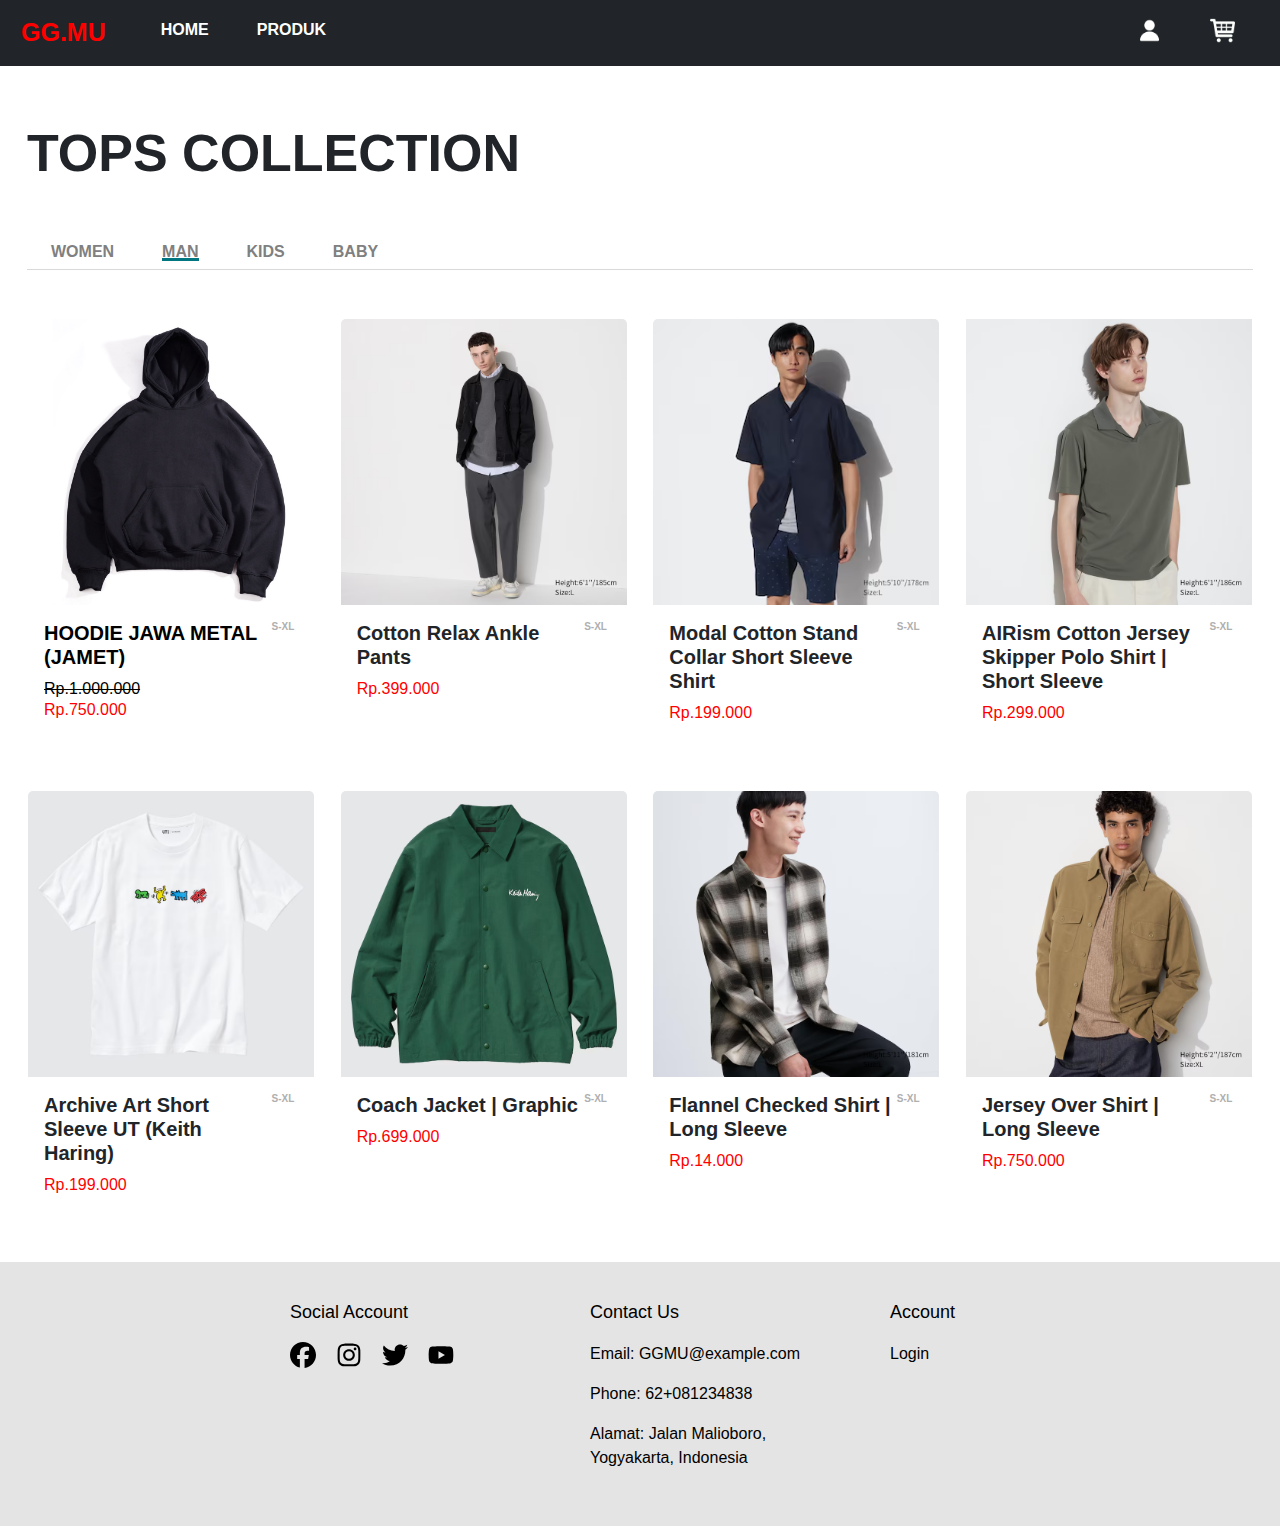
<file: man.html>
<!doctype html>
<html lang="en">

<head>
  <meta charset="utf-8">
  <meta name="viewport" content="width=device-width, initial-scale=1">
  <title>KATALOG</title>
  <link href="https://cdn.jsdelivr.net/npm/bootstrap@5.3.3/dist/css/bootstrap.min.css" rel="stylesheet"
    integrity="sha384-QWTKZyjpPEjISv5WaRU9OFeRpok6YctnYmDr5pNlyT2bRjXh0JMhjY6hW+ALEwIH" crossorigin="anonymous">
  <link href="style.css" rel="stylesheet">
</head>

<body>
  <!-- https://getbootstrap.com/docs/5.3/components/navbar/#how-it-works -->
  <!-- navbar-expand-lg = untuk responsif pada navbar menyesuaikan besar kecilnya layar  -->
  <nav class="navbar navbar-expand-lg navbar-dark bg-dark"
    style="padding: 9px; font-family: sans-serif; font-weight: bold; color: white; margin-bottom: 20px;">
    <div class="container-fluid">

      <a class="navbar-brand" href="index.html"
        style="padding-right: 15px; color: rgb(255, 0, 0); font-weight: 700; font-size: 25px;">GG.MU</a>
      <button class="navbar-toggler" type="button" data-bs-toggle="collapse" data-bs-target="#navbarNav"
        aria-controls="navbarNav" aria-expanded="false" aria-label="Toggle navigation">
        <span class="navbar-toggler-icon"></span>
      </button>

      <div class="collapse navbar-collapse" id="navbarNav">
        <ul class="navbar-nav me-auto">
          <li class="nav-item">
            <a class="nav-link nav-link-jenis active container-fluid px-4" aria-current="page" href="index.html"
              style="padding-bottom: 13px;">HOME</a>
          </li>

          <li class="nav-item">
            <a class="nav-link nav-link-jenis active container-fluid px-4" aria-current="page" href="women.html"
              style="padding-bottom: 13px;">PRODUK</a>
          </li>
        </ul>

        <ul class="navbar-nav">
          <li class="nav-item">
            <a class="nav-link nav-link-jenis active container-fluid px-4" aria-current="page" href="login.html"
              style="padding-bottom: 13px;">
              <img src="html img/user (1).png" alt="User Icon" style="height: 25px; filter: invert(1);">
            </a>
          </li>
        </ul>

        <ul class="navbar-nav">
          <li class="nav-item">
            <a class="nav-link nav-link-jenis active container-fluid px-4" aria-current="page" href="Checkout.html"
              style="padding-bottom: 13px;">
              <img src="html img/keranjang (1).png" alt="keranjang" style="height: 25px; filter: invert(1);">
            </a>
          </li>
        </ul>
      </div>
    </div>
  </nav>
  <!-- NAVBAR -->

  <!-- https://getbootstrap.com/docs/5.3/layout/containers/ -->
  <!-- my-5 = margin y jarak atas bawah -->
  <div class="container-fluid my-5" style="max-width: 1250px;">
    <p class="text">TOPS COLLECTION</p>
    <br>
    <nav class="navbar">
      <div style="display: flex; justify-content: space-between;">
        <div class="container-fluid px-4">
          <a id="womenLink" class="nav-link-jenis-custom text-brand" href="women.html" style="  font-size: 16px;
  font-weight: 700;">WOMEN</a>
        </div>
        <div class="container-fluid px-4">
          <a id="manLink" class="nav-link-jenis-custom text-brand" href="man.html" style="  font-size: 16px;
  font-weight: 700;">MAN</a>
        </div>
        <div class="container-fluid px-4">
          <a id="kidsLink" class="nav-link-jenis-custom text-brand" href="kids.html" style="  font-size: 16px;
  font-weight: 700;">KIDS</a>
        </div>
        <div class="container-fluid px-4">
          <a id="babyLink" class="nav-link-jenis-custom text-brand" href="baby.html" style="  font-size: 16px;
  font-weight: 700;">BABY</a>
        </div>
      </div>
    </nav>
    <hr style="margin-top: -3px; border: none; border-top: 1px solid rgba(0, 0, 0, 1.15); opacity: 0.15;" />
  </div>

  <div class="container-fluid my-5" style="max-width: 1250px; display: flex; justify-content: space-between;">
    <!-- https://getbootstrap.com/docs/5.3/components/card/ -->
    <div class="card" style="width: 18rem; border: 1px solid white;">
      <a href="detail.html" style="text-decoration: none; color: black;">
        <img src="man img/hoodie.jpeg" class="card-img-top" alt="HOODIE">
        <div class="card-body">
          <h5 class="card-title">HOODIE JAWA METAL (JAMET)<span class="float-right">S-XL</span></h5>
          <p class="card-text" style="text-decoration: line-through; color: black; margin-bottom: -3px;">Rp.1.000.000
          </p>
          <p class="card-text">Rp.750.000</p>
      </a>
    </div>
  </div>

  <div class="card" style="width: 18rem; border: 1px solid white;">
    <img src="man img/idgoods_08_460150.avif" class="card-img-top" alt="...">
    <div class="card-body">
      <h5 class="card-title">Cotton Relax Ankle Pants<span class="float-right">S-XL</span></h5>
      <p class="card-text">Rp.399.000</p>
    </div>
  </div>

  <div class="card" style="width: 18rem; border: 1px solid white;">
    <img src="man img/idgoods_69_468914.avif" class="card-img-top" alt="...">
    <div class="card-body">
      <h5 class="card-title">Modal Cotton Stand Collar Short Sleeve Shirt<span class="float-right">S-XL</span></h5>
      <p class="card-text">Rp.199.000</p>
    </div>
  </div>

  <div class="card" style="width: 18rem; border: 1px solid white;">
    <img src="man img/idgoods_57_466821.avif" card-img-top" alt="...">
    <div class="card-body">
      <h5 class="card-title">AIRism Cotton Jersey Skipper Polo Shirt | Short Sleeve<span class="float-right">S-XL</span>
      </h5>
      <p class="card-text">Rp.299.000</p>
    </div>
  </div>
  </div>

  <div class="container-fluid my-5" style="max-width: 1250px; display: flex; justify-content: space-between;">
    <!-- https://getbootstrap.com/docs/5.3/components/card/ -->
    <div class="card" style="width: 18rem; border: 1px solid white;">
      <img src="man img/goods_00_469257.avif" class="card-img-top" alt="...">
      <div class="card-body">
        <h5 class="card-title">Archive Art Short Sleeve UT (Keith Haring)<span class="float-right">S-XL</span></h5>
        <p class="card-text">Rp.199.000</p>
      </div>
    </div>

    <div class="card" style="width: 18rem; border: 1px solid white;">
      <img src="man img/goods_55_467536.avif" class="card-img-top" alt="...">
      <div class="card-body">
        <h5 class="card-title">Coach Jacket | Graphic<span class="float-right">S-XL</span></h5>
        <p class="card-text">Rp.699.000</p>
      </div>
    </div>

    <div class="card" style="width: 18rem; border: 1px solid white;">
      <img src="man img/idgoods_09_462401.avif" class="card-img-top" alt="...">
      <div class="card-body">
        <h5 class="card-title">Flannel Checked Shirt | Long Sleeve<span class="float-right">S-XL</span></h5>
        <p class="card-text">Rp.14.000</p>
      </div>
    </div>

    <div class="card" style="width: 18rem; border: 1px solid white;">
      <img src="man img/idgoods_35_470298.avif" class="card-img-top" alt="...">
      <div class="card-body">
        <h5 class="card-title">Jersey Over Shirt | Long Sleeve<span class="float-right">S-XL</span></h5>
        <p class="card-text">Rp.750.000</p>
      </div>
    </div>
  </div>

  <!-- footer menggunakan css -->
  <footer>
    <div class="footer-columns">
      <div class="footer-col">
        <h3>Social Account</h3>
        <ul class="social-icons">
          <li class="logo">
            <a href="https://www.youtube.com/@amikomjogjavideo" target="_blank">
              <svg xmlns="http://www.w3.org/2000/svg" style="width: 26px; height: 26px;" viewBox="0 0 512 512">
                <path
                  d="M512 256C512 114.6 397.4 0 256 0S0 114.6 0 256C0 376 82.7 476.8 194.2 504.5V334.2H141.4V256h52.8V222.3c0-87.1 39.4-127.5 125-127.5c16.2 0 44.2 3.2 55.7 6.4V172c-6-.6-16.5-1-29.6-1c-42 0-58.2 15.9-58.2 57.2V256h83.6l-14.4 78.2H287V510.1C413.8 494.8 512 386.9 512 256z" />
              </svg>
            </a>
          </li>
          <li class="logo">
            <a href="https://www.youtube.com/@amikomjogjavideo" target="_blank">
              <svg xmlns="http://www.w3.org/2000/svg" style="width: 26px; height: 26px;" viewBox="0 0 448 512">
                <path
                  d="M224.1 141c-63.6 0-114.9 51.3-114.9 114.9s51.3 114.9 114.9 114.9S339 319.5 339 255.9 287.7 141 224.1 141zm0 189.6c-41.1 0-74.7-33.5-74.7-74.7s33.5-74.7 74.7-74.7 74.7 33.5 74.7 74.7-33.6 74.7-74.7 74.7zm146.4-194.3c0 14.9-12 26.8-26.8 26.8-14.9 0-26.8-12-26.8-26.8s12-26.8 26.8-26.8 26.8 12 26.8 26.8zm76.1 27.2c-1.7-35.9-9.9-67.7-36.2-93.9-26.2-26.2-58-34.4-93.9-36.2-37-2.1-147.9-2.1-184.9 0-35.8 1.7-67.6 9.9-93.9 36.1s-34.4 58-36.2 93.9c-2.1 37-2.1 147.9 0 184.9 1.7 35.9 9.9 67.7 36.2 93.9s58 34.4 93.9 36.2c37 2.1 147.9 2.1 184.9 0 35.9-1.7 67.7-9.9 93.9-36.2 26.2-26.2 34.4-58 36.2-93.9 2.1-37 2.1-147.8 0-184.8zM398.8 388c-7.8 19.6-22.9 34.7-42.6 42.6-29.5 11.7-99.5 9-132.1 9s-102.7 2.6-132.1-9c-19.6-7.8-34.7-22.9-42.6-42.6-11.7-29.5-9-99.5-9-132.1s-2.6-102.7 9-132.1c7.8-19.6 22.9-34.7 42.6-42.6 29.5-11.7 99.5-9 132.1-9s102.7-2.6 132.1 9c19.6 7.8 34.7 22.9 42.6 42.6 11.7 29.5 9 99.5 9 132.1s2.7 102.7-9 132.1z" />
              </svg>
            </a>
          </li>
          <li class="logo">
            <a href="https://www.youtube.com/@amikomjogjavideo" target="_blank">
              <svg xmlns="http://www.w3.org/2000/svg" style="width: 26px; height: 26px;" viewBox="0 0 512 512">
                <path
                  d="M459.4 151.7c.3 4.5 .3 9.1 .3 13.6 0 138.7-105.6 298.6-298.6 298.6-59.5 0-114.7-17.2-161.1-47.1 8.4 1 16.6 1.3 25.3 1.3 49.1 0 94.2-16.6 130.3-44.8-46.1-1-84.8-31.2-98.1-72.8 6.5 1 13 1.6 19.8 1.6 9.4 0 18.8-1.3 27.6-3.6-48.1-9.7-84.1-52-84.1-103v-1.3c14 7.8 30.2 12.7 47.4 13.3-28.3-18.8-46.8-51-46.8-87.4 0-19.5 5.2-37.4 14.3-53 51.7 63.7 129.3 105.3 216.4 109.8-1.6-7.8-2.6-15.9-2.6-24 0-57.8 46.8-104.9 104.9-104.9 30.2 0 57.5 12.7 76.7 33.1 23.7-4.5 46.5-13.3 66.6-25.3-7.8 24.4-24.4 44.8-46.1 57.8 21.1-2.3 41.6-8.1 60.4-16.2-14.3 20.8-32.2 39.3-52.6 54.3z" />
              </svg>
            </a>
          </li>
          <li class="logo">
            <a href="https://www.youtube.com/@amikomjogjavideo" target="_blank">
              <svg xmlns="http://www.w3.org/2000/svg" style="width: 26px; height: 26px;" viewBox="0 0 576 512">
                <path
                  d="M549.7 124.1c-6.3-23.7-24.8-42.3-48.3-48.6C458.8 64 288 64 288 64S117.2 64 74.6 75.5c-23.5 6.3-42 24.9-48.3 48.6-11.4 42.9-11.4 132.3-11.4 132.3s0 89.4 11.4 132.3c6.3 23.7 24.8 41.5 48.3 47.8C117.2 448 288 448 288 448s170.8 0 213.4-11.5c23.5-6.3 42-24.2 48.3-47.8 11.4-42.9 11.4-132.3 11.4-132.3s0-89.4-11.4-132.3zm-317.5 213.5V175.2l142.7 81.2-142.7 81.2z" />
              </svg>
            </a>
          </li>
        </ul>
      </div>

      <div class="footer-col">
        <h3>Contact Us</h3>
        <ul>
          <li>Email: GGMU@example.com</li>
          <li>Phone: 62+081234838</li>
          <li>Alamat: Jalan Malioboro, Yogyakarta, Indonesia</li>
        </ul>
      </div>
      <div class="footer-col">
        <h3>Account</h3>
        <ul>
          <li><a href="login.html">Login</a></li>
        </ul>
      </div>
    </div>
  </footer>

  <script src="javascript.js"></script>

  <script src="https://cdn.jsdelivr.net/npm/bootstrap@5.3.3/dist/js/bootstrap.bundle.min.js"
    integrity="sha384-YvpcrYf0tY3lHB60NNkmXc5s9fDVZLESaAA55NDzOxhy9GkcIdslK1eN7N6jIeHz"
    crossorigin="anonymous"></script>
</body>

</html>
</file>
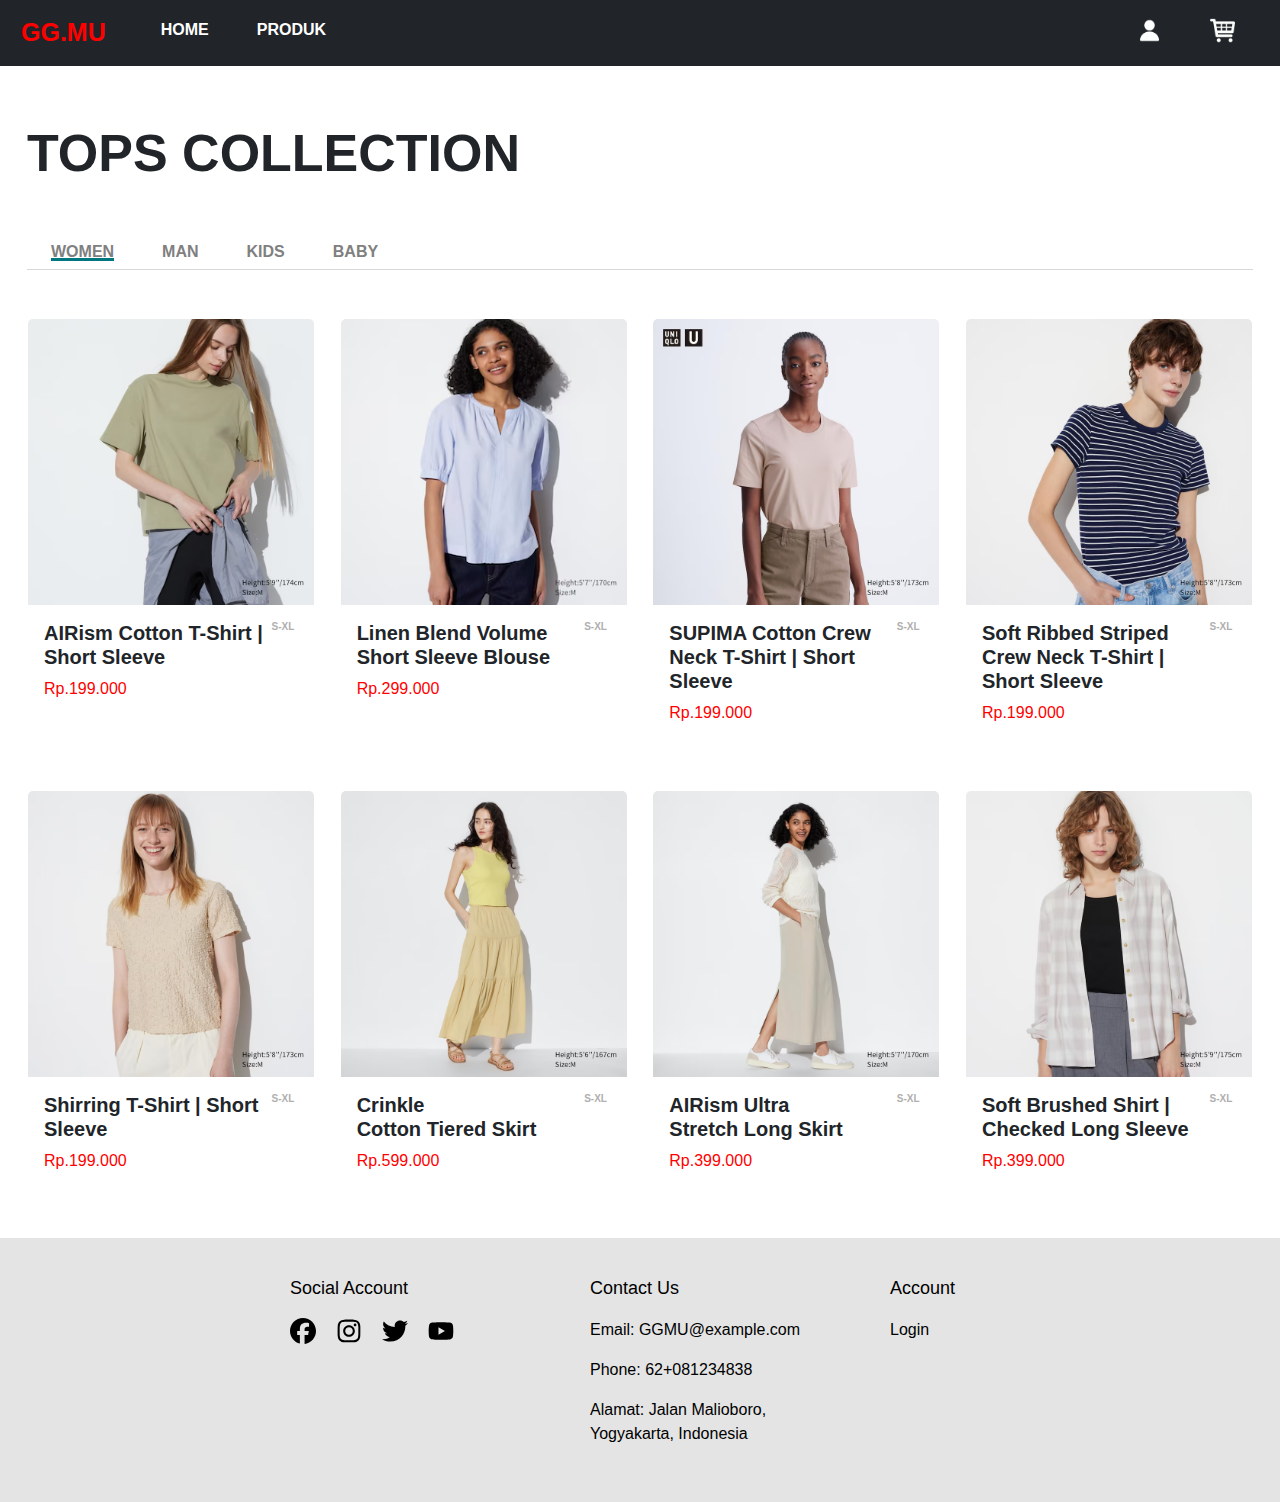
<file: women.html>
<!doctype html>
<html lang="en">

<head>
  <meta charset="utf-8">
  <meta name="viewport" content="width=device-width, initial-scale=1">
  <title>KATALOG</title>
  <link href="https://cdn.jsdelivr.net/npm/bootstrap@5.3.3/dist/css/bootstrap.min.css" rel="stylesheet"
    integrity="sha384-QWTKZyjpPEjISv5WaRU9OFeRpok6YctnYmDr5pNlyT2bRjXh0JMhjY6hW+ALEwIH" crossorigin="anonymous">
  <link href="style.css" rel="stylesheet">
</head>

<body>
  <!-- https://getbootstrap.com/docs/5.3/components/navbar/#how-it-works -->
  <!-- navbar-expand-lg = untuk responsif pada navbar menyesuaikan besar kecilnya layar  -->
  <nav class="navbar navbar-expand-lg navbar-dark bg-dark"
    style="padding: 9px; font-family: sans-serif; font-weight: bold; color: white; margin-bottom: 20px;">
    <div class="container-fluid">

      <a class="navbar-brand" href="index.html"
        style="padding-right: 15px; color: rgb(255, 0, 0); font-weight: 700; font-size: 25px;">GG.MU</a>
      <button class="navbar-toggler" type="button" data-bs-toggle="collapse" data-bs-target="#navbarNav"
        aria-controls="navbarNav" aria-expanded="false" aria-label="Toggle navigation">
        <span class="navbar-toggler-icon"></span>
      </button>

      <div class="collapse navbar-collapse" id="navbarNav">
        <ul class="navbar-nav me-auto">
          <li class="nav-item">
            <a class="nav-link nav-link-jenis active container-fluid px-4" aria-current="page" href="index.html"
              style="padding-bottom: 13px;">HOME</a>
          </li>

          <li class="nav-item">
            <a class="nav-link nav-link-jenis active container-fluid px-4" aria-current="page" href="women.html"
              style="padding-bottom: 13px;">PRODUK</a>
          </li>
        </ul>

        <ul class="navbar-nav">
          <li class="nav-item">
            <a class="nav-link nav-link-jenis active container-fluid px-4" aria-current="page" href="login.html"
              style="padding-bottom: 13px;">
              <img src="html img/user (1).png" alt="User Icon" style="height: 25px; filter: invert(1);">
            </a>
          </li>
        </ul>

        <ul class="navbar-nav">
          <li class="nav-item">
            <a class="nav-link nav-link-jenis active container-fluid px-4" aria-current="page" href="Checkout.html"
              style="padding-bottom: 13px;">
              <img src="html img/keranjang (1).png" alt="keranjang" style="height: 25px; filter: invert(1);">
            </a>
          </li>
        </ul>
      </div>
    </div>
  </nav>
  <!-- NAVBAR -->

  <!-- https://getbootstrap.com/docs/5.3/layout/containers/ -->
  <!-- my-5 = margin y jarak atas bawah -->
  <div class="container-fluid my-5" style="max-width: 1250px;">
    <p class="text">TOPS COLLECTION</p>
    <br>
    <nav class="navbar">
      <div style="display: flex; justify-content: space-between;">
        <div class="container-fluid px-4">
          <a id="womenLink" class="nav-link-jenis-custom text-brand" href="women.html" style="  font-size: 16px;
  font-weight: 700;">WOMEN</a>
        </div>
        <div class="container-fluid px-4">
          <a id="manLink" class="nav-link-jenis-custom text-brand" href="man.html" style="  font-size: 16px;
  font-weight: 700;">MAN</a>
        </div>
        <div class="container-fluid px-4">
          <a id="kidsLink" class="nav-link-jenis-custom text-brand" href="kids.html" style="  font-size: 16px;
  font-weight: 700;">KIDS</a>
        </div>
        <div class="container-fluid px-4">
          <a id="babyLink" class="nav-link-jenis-custom text-brand" href="baby.html" style="  font-size: 16px;
  font-weight: 700;">BABY</a>
        </div>
      </div>
    </nav>
    <hr style="margin-top: -3px; border: none; border-top: 1px solid rgba(0, 0, 0, 1.15); opacity: 0.15;" />
  </div>

  <div class="container-fluid my-5" style="max-width: 1250px; display: flex; justify-content: space-between;">
    <!-- https://getbootstrap.com/docs/5.3/components/card/ -->
    <div class="card" style="width: 18rem; border: 1px solid white;">
      <img src="women img/idgoods_51_465755.avif" class="card-img-top" alt="...">
      <div class="card-body">
        <h5 class="card-title">AIRism Cotton T-Shirt | Short Sleeve <span class="float-right">S-XL</span></h5>
        <p class="card-text">Rp.199.000</p>
      </div>
    </div>

    <div class="card" style="width: 18rem; border: 1px solid white;">
      <img src="women img/idgoods_60_466432.avif" class="card-img-top" alt="...">
      <div class="card-body">
        <h5 class="card-title">Linen Blend Volume Short Sleeve Blouse <span class="float-right">S-XL</span></h5>
        <p class="card-text">Rp.299.000</p>
      </div>
    </div>

    <div class="card" style="width: 18rem; border: 1px solid white;">
      <img src="women img/idgoods_10_468503.avif" class="card-img-top" alt="...">
      <div class="card-body">
        <h5 class="card-title">SUPIMA Cotton Crew Neck T-Shirt | Short Sleeve <span class="float-right">S-XL</span></h5>
        <p class="card-text">Rp.199.000</p>
      </div>
    </div>

    <div class="card" style="width: 18rem; border: 1px solid white;">
      <img src="women img/idgoods_69_467363.avif" class="card-img-top" alt="...">
      <div class="card-body">
        <h5 class="card-title">Soft Ribbed Striped Crew Neck T-Shirt | Short Sleeve <span
            class="float-right">S-XL</span></h5>
        <p class="card-text">Rp.199.000</p>
      </div>
    </div>
  </div>

  <div class="container-fluid my-5" style="max-width: 1250px; display: flex; justify-content: space-between;">
    <!-- https://getbootstrap.com/docs/5.3/components/card/ -->
    <div class="card" style="width: 18rem; border: 1px solid white;">
      <img src="women img/idgoods_31_467046.avif" class="card-img-top" alt="...">
      <div class="card-body">
        <h5 class="card-title">Shirring T-Shirt | Short Sleeve <span class="float-right">S-XL</span></h5>
        <p class="card-text">Rp.199.000</p>
      </div>
    </div>

    <div class="card" style="width: 18rem; border: 1px solid white;">
      <img src="women img/idgoods_31_471640.avif" class="card-img-top" alt="...">
      <div class="card-body">
        <h5 class="card-title">Crinkle<br>Cotton Tiered Skirt <span class="float-right">S-XL</span></h5>
        <p class="card-text">Rp.599.000</p>
      </div>
    </div>

    <div class="card" style="width: 18rem; border: 1px solid white;">
      <img src="women img/idgoods_31_468805.avif" class="card-img-top" alt="...">
      <div class="card-body">
        <h5 class="card-title">AIRism Ultra<br>Stretch Long Skirt <span class="float-right">S-XL</span></h5>
        <p class="card-text">Rp.399.000</p>
      </div>
    </div>

    <div class="card" style="width: 18rem; border: 1px solid white;">
      <img src="women img/idgoods_02_464810.avif" class="card-img-top" alt="...">
      <div class="card-body">
        <h5 class="card-title">Soft Brushed Shirt | Checked Long Sleeve <span class="float-right">S-XL</span></h5>
        <p class="card-text">Rp.399.000</p>
      </div>
    </div>
  </div>

  <!-- footer menggunakan css -->
  <footer>
    <div class="footer-columns">
      <div class="footer-col">
        <h3>Social Account</h3>
        <ul class="social-icons">
          <li class="logo">
            <a href="https://www.youtube.com/@amikomjogjavideo" target="_blank">
              <svg xmlns="http://www.w3.org/2000/svg" style="width: 26px; height: 26px;" viewBox="0 0 512 512">
                <path
                  d="M512 256C512 114.6 397.4 0 256 0S0 114.6 0 256C0 376 82.7 476.8 194.2 504.5V334.2H141.4V256h52.8V222.3c0-87.1 39.4-127.5 125-127.5c16.2 0 44.2 3.2 55.7 6.4V172c-6-.6-16.5-1-29.6-1c-42 0-58.2 15.9-58.2 57.2V256h83.6l-14.4 78.2H287V510.1C413.8 494.8 512 386.9 512 256z" />
              </svg>
            </a>
          </li>
          <li class="logo">
            <a href="https://www.youtube.com/@amikomjogjavideo" target="_blank">
              <svg xmlns="http://www.w3.org/2000/svg" style="width: 26px; height: 26px;" viewBox="0 0 448 512">
                <path
                  d="M224.1 141c-63.6 0-114.9 51.3-114.9 114.9s51.3 114.9 114.9 114.9S339 319.5 339 255.9 287.7 141 224.1 141zm0 189.6c-41.1 0-74.7-33.5-74.7-74.7s33.5-74.7 74.7-74.7 74.7 33.5 74.7 74.7-33.6 74.7-74.7 74.7zm146.4-194.3c0 14.9-12 26.8-26.8 26.8-14.9 0-26.8-12-26.8-26.8s12-26.8 26.8-26.8 26.8 12 26.8 26.8zm76.1 27.2c-1.7-35.9-9.9-67.7-36.2-93.9-26.2-26.2-58-34.4-93.9-36.2-37-2.1-147.9-2.1-184.9 0-35.8 1.7-67.6 9.9-93.9 36.1s-34.4 58-36.2 93.9c-2.1 37-2.1 147.9 0 184.9 1.7 35.9 9.9 67.7 36.2 93.9s58 34.4 93.9 36.2c37 2.1 147.9 2.1 184.9 0 35.9-1.7 67.7-9.9 93.9-36.2 26.2-26.2 34.4-58 36.2-93.9 2.1-37 2.1-147.8 0-184.8zM398.8 388c-7.8 19.6-22.9 34.7-42.6 42.6-29.5 11.7-99.5 9-132.1 9s-102.7 2.6-132.1-9c-19.6-7.8-34.7-22.9-42.6-42.6-11.7-29.5-9-99.5-9-132.1s-2.6-102.7 9-132.1c7.8-19.6 22.9-34.7 42.6-42.6 29.5-11.7 99.5-9 132.1-9s102.7-2.6 132.1 9c19.6 7.8 34.7 22.9 42.6 42.6 11.7 29.5 9 99.5 9 132.1s2.7 102.7-9 132.1z" />
              </svg>
            </a>
          </li>
          <li class="logo">
            <a href="https://www.youtube.com/@amikomjogjavideo" target="_blank">
              <svg xmlns="http://www.w3.org/2000/svg" style="width: 26px; height: 26px;" viewBox="0 0 512 512">
                <path
                  d="M459.4 151.7c.3 4.5 .3 9.1 .3 13.6 0 138.7-105.6 298.6-298.6 298.6-59.5 0-114.7-17.2-161.1-47.1 8.4 1 16.6 1.3 25.3 1.3 49.1 0 94.2-16.6 130.3-44.8-46.1-1-84.8-31.2-98.1-72.8 6.5 1 13 1.6 19.8 1.6 9.4 0 18.8-1.3 27.6-3.6-48.1-9.7-84.1-52-84.1-103v-1.3c14 7.8 30.2 12.7 47.4 13.3-28.3-18.8-46.8-51-46.8-87.4 0-19.5 5.2-37.4 14.3-53 51.7 63.7 129.3 105.3 216.4 109.8-1.6-7.8-2.6-15.9-2.6-24 0-57.8 46.8-104.9 104.9-104.9 30.2 0 57.5 12.7 76.7 33.1 23.7-4.5 46.5-13.3 66.6-25.3-7.8 24.4-24.4 44.8-46.1 57.8 21.1-2.3 41.6-8.1 60.4-16.2-14.3 20.8-32.2 39.3-52.6 54.3z" />
              </svg>
            </a>
          </li>
          <li class="logo">
            <a href="https://www.youtube.com/@amikomjogjavideo" target="_blank">
              <svg xmlns="http://www.w3.org/2000/svg" style="width: 26px; height: 26px;" viewBox="0 0 576 512">
                <path
                  d="M549.7 124.1c-6.3-23.7-24.8-42.3-48.3-48.6C458.8 64 288 64 288 64S117.2 64 74.6 75.5c-23.5 6.3-42 24.9-48.3 48.6-11.4 42.9-11.4 132.3-11.4 132.3s0 89.4 11.4 132.3c6.3 23.7 24.8 41.5 48.3 47.8C117.2 448 288 448 288 448s170.8 0 213.4-11.5c23.5-6.3 42-24.2 48.3-47.8 11.4-42.9 11.4-132.3 11.4-132.3s0-89.4-11.4-132.3zm-317.5 213.5V175.2l142.7 81.2-142.7 81.2z" />
              </svg>
            </a>
          </li>
        </ul>
      </div>

      <div class="footer-col">
        <h3>Contact Us</h3>
        <ul>
          <li>Email: GGMU@example.com</li>
          <li>Phone: 62+081234838</li>
          <li>Alamat: Jalan Malioboro, Yogyakarta, Indonesia</li>
        </ul>
      </div>
      <div class="footer-col">
        <h3>Account</h3>
        <ul>
          <li><a href="login.html">Login</a></li>
        </ul>
      </div>
    </div>
  </footer>

  <script src=" javascript.js">
  </script>

  <script src="https://cdn.jsdelivr.net/npm/bootstrap@5.3.3/dist/js/bootstrap.bundle.min.js"
    integrity="sha384-YvpcrYf0tY3lHB60NNkmXc5s9fDVZLESaAA55NDzOxhy9GkcIdslK1eN7N6jIeHz"
    crossorigin="anonymous"></script>
</body>

</html>
</file>
<file: styles.css>
body {
  margin: 0;
  padding: 0;
  height: 100vh;
  justify-content: center;
  align-items: center;
  background: #ffffff;
}

.slider {
  width: 90%;
  max-width: 750px;
  height: auto;
  border-radius: 10px;
  overflow: hidden;
  margin: 0 auto;
  position: relative;
}

.slides {
  transition: margin-left 0.5s ease;
  display: flex;
}

.slides input {
  display: none;
}

.slide {
  min-width: 100%;
  transition: 2s;
}

.slide img {
  width: 100%;
  height: auto;
}

.navigation-manual {
  position: absolute;
  width: 100%;
  bottom: 10px;
  display: flex;
  justify-content: center;
}

.manual-btn {
  border: 2px solid black;
  padding: 5px;
  border-radius: 10px;
  cursor: pointer;
  transition: 1s;
}

.manual-btn:not(:last-child) {
  margin-right: 20px;
}

.manual-btn:hover {
  background: black;
}

#radio1:checked ~ .first {
  margin-left: 0;
}

#radio2:checked ~ .first {
  margin-left: -100%;
}

#radio3:checked ~ .first {
  margin-left: -200%;
}

#radio4:checked ~ .first {
  margin-left: -300%;
}

#radio5:checked ~ .first {
  margin-left: -400%;
}

#radio6:checked ~ .first {
  margin-left: -500%;
}

#radio7:checked ~ .first {
  margin-left: -600%;
}

#radio8:checked ~ .first {
  margin-left: -700%;
}

#radio9:checked ~ .first {
  margin-left: -800%;
}

.navigation-auto {
  position: absolute;
  width: 100%;
  bottom: 10px;
  display: flex;
  justify-content: center;
}

.navigation-auto div {
  border: 2px solid black;
  padding: 5px;
  border-radius: 10px;
  transition: 1s;
}

.navigation-auto div:not(:last-child) {
  margin-right: 20px;
}

#radio1:checked ~ .navigation-auto .auto-btn1 {
  background: black;
}

#radio2:checked ~ .navigation-auto .auto-btn2 {
  background: black;
}

#radio3:checked ~ .navigation-auto .auto-btn3 {
  background: black;
}

#radio4:checked ~ .navigation-auto .auto-btn4 {
  background: black;
}

#radio5:checked ~ .navigation-auto .auto-btn5 {
  background: black;
}

#radio6:checked ~ .navigation-auto .auto-btn6 {
  background: black;
}

#radio7:checked ~ .navigation-auto .auto-btn7 {
  background: black;
}

#radio8:checked ~ .navigation-auto .auto-btn8 {
  background: black;
}

#radio9:checked ~ .navigation-auto .auto-btn9 {
  background: black;
}

footer {
  background-color: rgb(228, 228, 228);
  color: black;
  padding: 40px 0;
  padding-left: 180px;
}

.footer-columns {
  max-width: 900px;
  display: flex;
  justify-content: center;
  margin: 0 auto;
  flex-wrap: wrap;
}

.social-icons {
  list-style-type: none;
  display: flex;
}

.logo {
  padding-right: 20px;
}


.footer-col {
  flex: 1;
  margin: 0 10px;
  text-align: left;
  margin-right: 76px;
}

.footer-col h3 {
  font-size: 18px;
  margin-bottom: 14px;
  padding-bottom: 5px;
}

.footer-col ul {
  list-style-type: none;
  padding: 0;
}

.footer-col ul li {
  margin-bottom: 16px;
}

.footer-col ul li a {
  text-decoration: none;
  color: black;
}

.footer-col ul li a:hover {
  color: #8b8b8b;
}

@media (max-width: 768px) {
  .footer-columns {
      flex-direction: column;
  }
}

@media (max-width: 768px) {
  .nav-link:hover::after {
    display: none; 
  }

  .container-fluid {
    padding: 2px;
  }

  
  .container-fluid.my-5 {
    flex-wrap: wrap;
  }

  .container-fluid.my-5 > .card {
    flex: 0 0 calc(50% - 6px);
    margin-bottom: 6px;
    margin-left: 3px;
    margin-right: 3px;
  }

  .float-right{
    color: rgb(175, 175, 175); 
    font-weight: bold; 
    text-align: right; 
    font-size: 11px; 
    white-space: nowrap; 
    margin-right: -5px;
  }

  p.text{
    font-size: 36px;
    font-weight: 900;
  }

  footer {
    padding-left: 20px; 
    text-align: center; 
  }

  .footer-columns {
    flex-direction: column;
  }

  .footer-col {
    margin-right: 0; 
    margin-bottom: 30px; 
    
  }

  .logo {
    padding-right: 20px; 
  }
}
</file>
<file: style.css>
* {
  padding: 0;
  margin: 0;
  font-family: sans-serif;
}

p.text{
  font-size: 52px; 
  font-weight: 600;
}

.nav-link-jenis-custom {
  position: relative;
}


.nav-link-jenis-custom:hover::after,
.nav-link-jenis-custom.active::after {
  content: '';
  position: absolute;
  left: 0%;
  bottom: -1px;
  width: 100%;
  height: 3px;
  background-color: rgb(0, 119, 128);
}


.text-brand {
  color: #808080;
  text-decoration: none;
}

h5{
  font-weight: 900;
  display: flex;
  justify-content: space-between;
  width: 95%;
}

.float-right{
  color: rgb(175, 175, 175); 
  font-weight: bold; 
  text-align: right; 
  font-size: 10px; 
  white-space: nowrap; 
  margin-right: -9px;
}

.card-text {
  color: red;
}


footer {
  background-color: rgb(228, 228, 228);
  color: black;
  padding: 40px 0;
  padding-left: 180px;
}

.footer-columns {
  max-width: 900px;
  display: flex;
  justify-content: center;
  margin: 0 auto;
  flex-wrap: wrap;
}

.social-icons {
  list-style-type: none;
  display: flex;
}

.logo {
  padding-right: 20px;
}


.footer-col {
  flex: 1;
  margin: 0 10px;
  text-align: left;
  margin-right: 76px;
}

.footer-col h3 {
  font-size: 18px;
  margin-bottom: 14px;
  padding-bottom: 5px;
}

.footer-col ul {
  list-style-type: none;
  padding: 0;
}

.footer-col ul li {
  margin-bottom: 16px;
}

.footer-col ul li a {
  text-decoration: none;
  color: black;
}

.footer-col ul li a:hover {
  color: #8b8b8b;
}

@media (max-width: 768px) {
  .footer-columns {
      flex-direction: column;
  }
}



@media (max-width: 768px) {
  .nav-link:hover::after {
    display: none; 
  }

  .container-fluid {
    padding: 2px;
  }

  
  .container-fluid.my-5 {
    flex-wrap: wrap;
  }

  .container-fluid.my-5 > .card {
    flex: 0 0 calc(50% - 6px);
    margin-bottom: 6px;
    margin-left: 3px;
    margin-right: 3px;
  }

  .float-right{
    color: rgb(175, 175, 175); 
    font-weight: bold; 
    text-align: right; 
    font-size: 11px; 
    white-space: nowrap; 
    margin-right: -5px;
  }

  p.text{
    font-size: 36px;
    font-weight: 900;
  }

  footer {
    padding-left: 20px; 
    text-align: center; 
  }

  .footer-columns {
    flex-direction: column;
  }

  .footer-col {
    margin-right: 0; 
    margin-bottom: 30px; 
    
  }

  .logo {
    padding-right: 20px; 
  }
  
}
</file>
